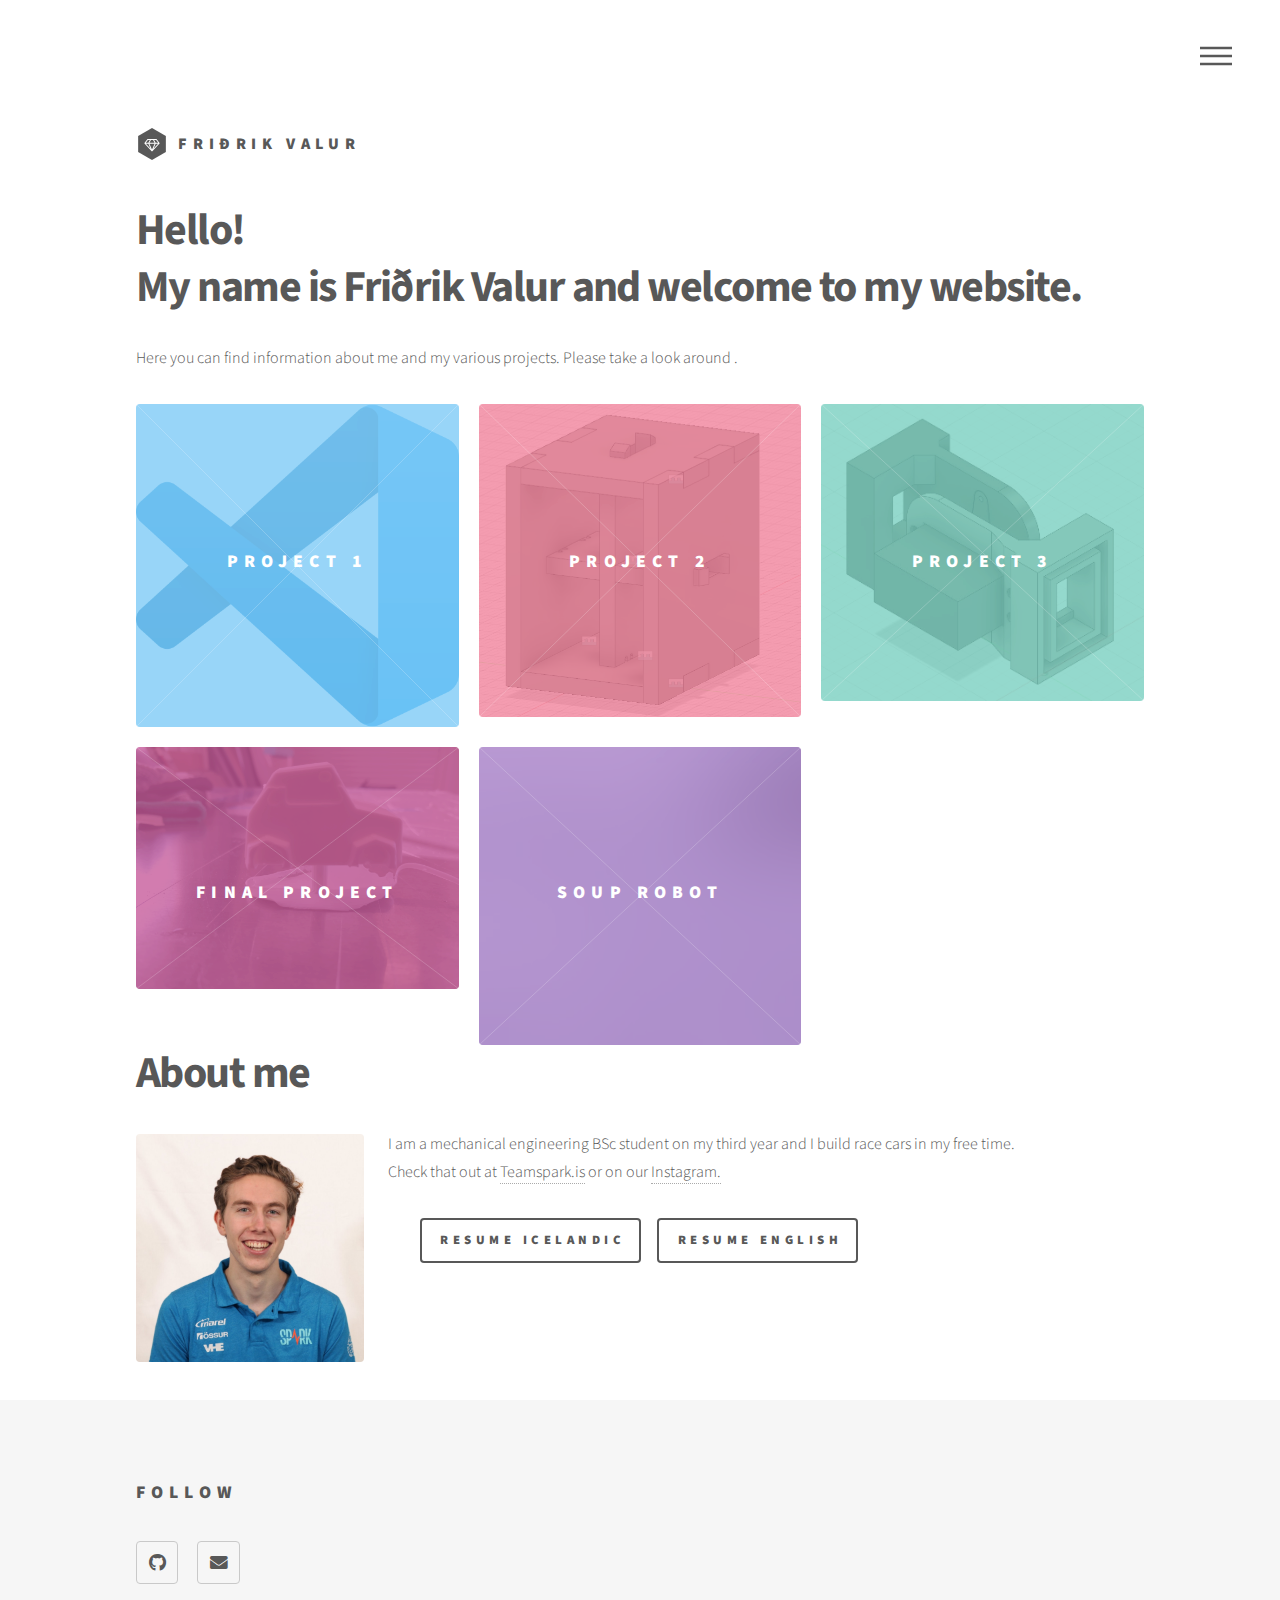
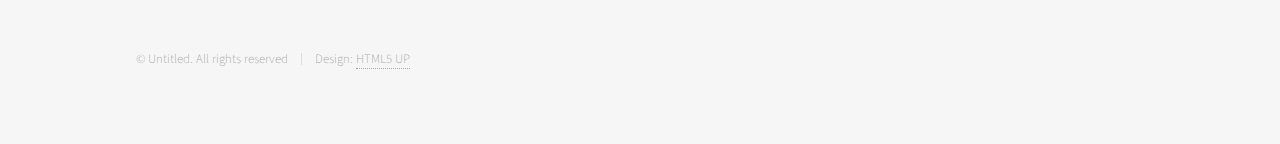
<file: index.html>
<!DOCTYPE HTML>
<!--
	Phantom by HTML5 UP
	html5up.net | @ajlkn
	Free for personal and commercial use under the CCA 3.0 license (html5up.net/license)
-->
<html>
	<head>
		<title>Friðrik Valur</title>
		<meta charset="utf-8" />
		<meta name="viewport" content="width=device-width, initial-scale=1, user-scalable=no" />
		<link rel="stylesheet" href="assets/css/main.css" />
		<noscript><link rel="stylesheet" href="assets/css/noscript.css" /></noscript>
		<link rel="icon" href="images/logo.svg">
	</head>
	<body class="is-preload">
		<!-- Wrapper -->
			<div id="wrapper">

				<!-- Header -->
					<header id="header">
						<div class="inner">

							<!-- Logo -->
							<a href="index.html" class="logo">
								<span class="symbol"><img src="images/logo.svg" alt="" /></span><span class="title">Friðrik Valur</span>
							</a>

							<!-- Nav -->
								<nav>
									<ul>
										<li><a href="#menu">Menu</a></li>
									</ul>
								</nav>

						</div>
					</header>

				<!-- Menu -->
					<nav id="menu">
						<h2>Menu</h2>
						<ul>
							<li><a href="index.html">Home</a></li>
							<li><a href="index.html#AboutMe">About me</a></li>
						</ul>
					</nav>

				<!-- Main -->
					<div id="main">
						<div class="inner">
							<header>
								<h1> Hello! <br> 
								My name is Friðrik Valur and welcome to my website.
								</h1>
								<p>
									Here you can find information about me and my various projects. Please take a look around .
								</p>
							</header>
							<section class="tiles">
								<article class="style2">
									<span class="image">
										<img src="images/Visual_Studio_Code_1.35_icon.svg.png" alt="" />
									</span>
									<a href="Verkefni1.html">
										<h2>Project 1</h2>
										<div class="content">
											<p>Making a website using HTML</p>
										</div>
									</a>
								</article>
								<article class="style1">
									<span class="image">
										<img src="images/Verk2/Test assembly.jpg" alt="" />
									</span>
									<a href="Verkefni2.html">
										<h2>Project 2</h2>
										<div class="content">
											<p>Computer aided cutting</p>
										</div>
									</a>
								</article>
								<article class="style3">
									<span class="image">
										<img src="images/Verk3/Elbow assembly.jpg" alt="" />
									</span>
									<a href="Verkefni3.html">
										<h2>Project 3</h2>
										<div class="content">
											<p>3D printing and scanning</p>
										</div>
									</a>
								</article>
								<article class="style4">
									<span class="image">
										<img src="images/Lokaverkefni/car.jpg" alt="" />
									</span>
									<a href="Verkefni4.html">
										<h2>Final project</h2>
										<div class="content">
											<p>CNC mold making and casting</p>
										</div>
									</a>
								</article>
								<article class="style5">
									<span class="image">
										<img src="images/stock/pic05.jpg" alt="" />
									</span>
									<a href="SoupRobot.html">
										<h2>Soup Robot</h2>
										<div class="content">
											<p></p>
										</div>
									</a>
								</article>
								<!--  
								<article class="style6">
									<span class="image">
										<img src="images/stock/pic06.jpg" alt="" />
									</span>
									<a href="Verkefni6.html">
										<h2>Project 6</h2>
										<div class="content">
											<p>Sed nisl arcu euismod sit amet nisi lorem etiam dolor veroeros et feugiat.</p>
										</div>
									</a>
								</article>
								-->
							</section>
							<header>
								<h1 id="AboutMe"> About me</h1>
								<p><span class="image left"><img src="images/profile.jpg" alt="" /></span>I am a mechanical engineering BSc student on my third year and I build race cars in my free time.<br>Check that out at <a href="teamspark.is">Teamspark.is</a> or on our <a href="https://www.instagram.com/teamsparkfs/?hl=en">Instagram.</a>	
								</p>

								<div class="row">
									<div class="col-6 col-12-medium">
										<ul class="actions">
											<li><a href="files/ferilskra fyrir skola.pdf" class="button">Resume Icelandic</a></li>
											<li><a href="files/ferilskra fyrir skola English.pdf" class="button">Resume English</a></li>
										</ul>
									</div>	
								</div>
							</header>
						</div>
					</div>

				<!-- Footer -->
					<footer id="footer">
						<div class="inner">
							<!-- <section>
								<h2>Get in touch</h2>
								<form method="post" action="#">
									<div class="fields">
										<div class="field half">
											<input type="text" name="name" id="name" placeholder="Name" />
										</div>
										<div class="field half">
											<input type="email" name="email" id="email" placeholder="Email" />
										</div>
										<div class="field">
											<textarea name="message" id="message" placeholder="Message"></textarea>
										</div>
									</div>
									<ul class="actions">
										<li><input type="submit" value="Send" class="primary" /></li>
									</ul>
								</form>
							</section> -->
							<section>
								<h2>Follow</h2>
								<ul class="icons">
<!-- 									<li><a href="#" class="icon brands style2 fa-twitter"><span class="label">Twitter</span></a></li>
									<li><a href="#" class="icon brands style2 fa-facebook-f"><span class="label">Facebook</span></a></li>
									<li><a href="#" class="icon brands style2 fa-instagram"><span class="label">Instagram</span></a></li>
									<li><a href="#" class="icon brands style2 fa-dribbble"><span class="label">Dribbble</span></a></li>
 -->									<li><a href="https://github.com/frikki2801/TolvustuddFramleidsla" class="icon brands style2 fa-github"><span class="label">GitHub</span></a></li>
<!-- 									<li><a href="#" class="icon brands style2 fa-500px"><span class="label">500px</span></a></li>
									<li><a href="#" class="icon solid style2 fa-phone"><span class="label">Phone</span></a></li>
 -->									<li><a href="mailto:fve1@hi.is" class="icon solid style2 fa-envelope"><span class="label">Email</span></a></li>
								</ul>
							</section>
							<ul class="copyright">
								<li>&copy; Untitled. All rights reserved</li><li>Design: <a href="http://html5up.net">HTML5 UP</a></li>
							</ul>
						</div>
					</footer>

			</div>

		<!-- Scripts -->
			<script src="assets/js/jquery.min.js"></script>
			<script src="assets/js/browser.min.js"></script>
			<script src="assets/js/breakpoints.min.js"></script>
			<script src="assets/js/util.js"></script>
			<script src="assets/js/main.js"></script>

	</body>
</html>
</file>
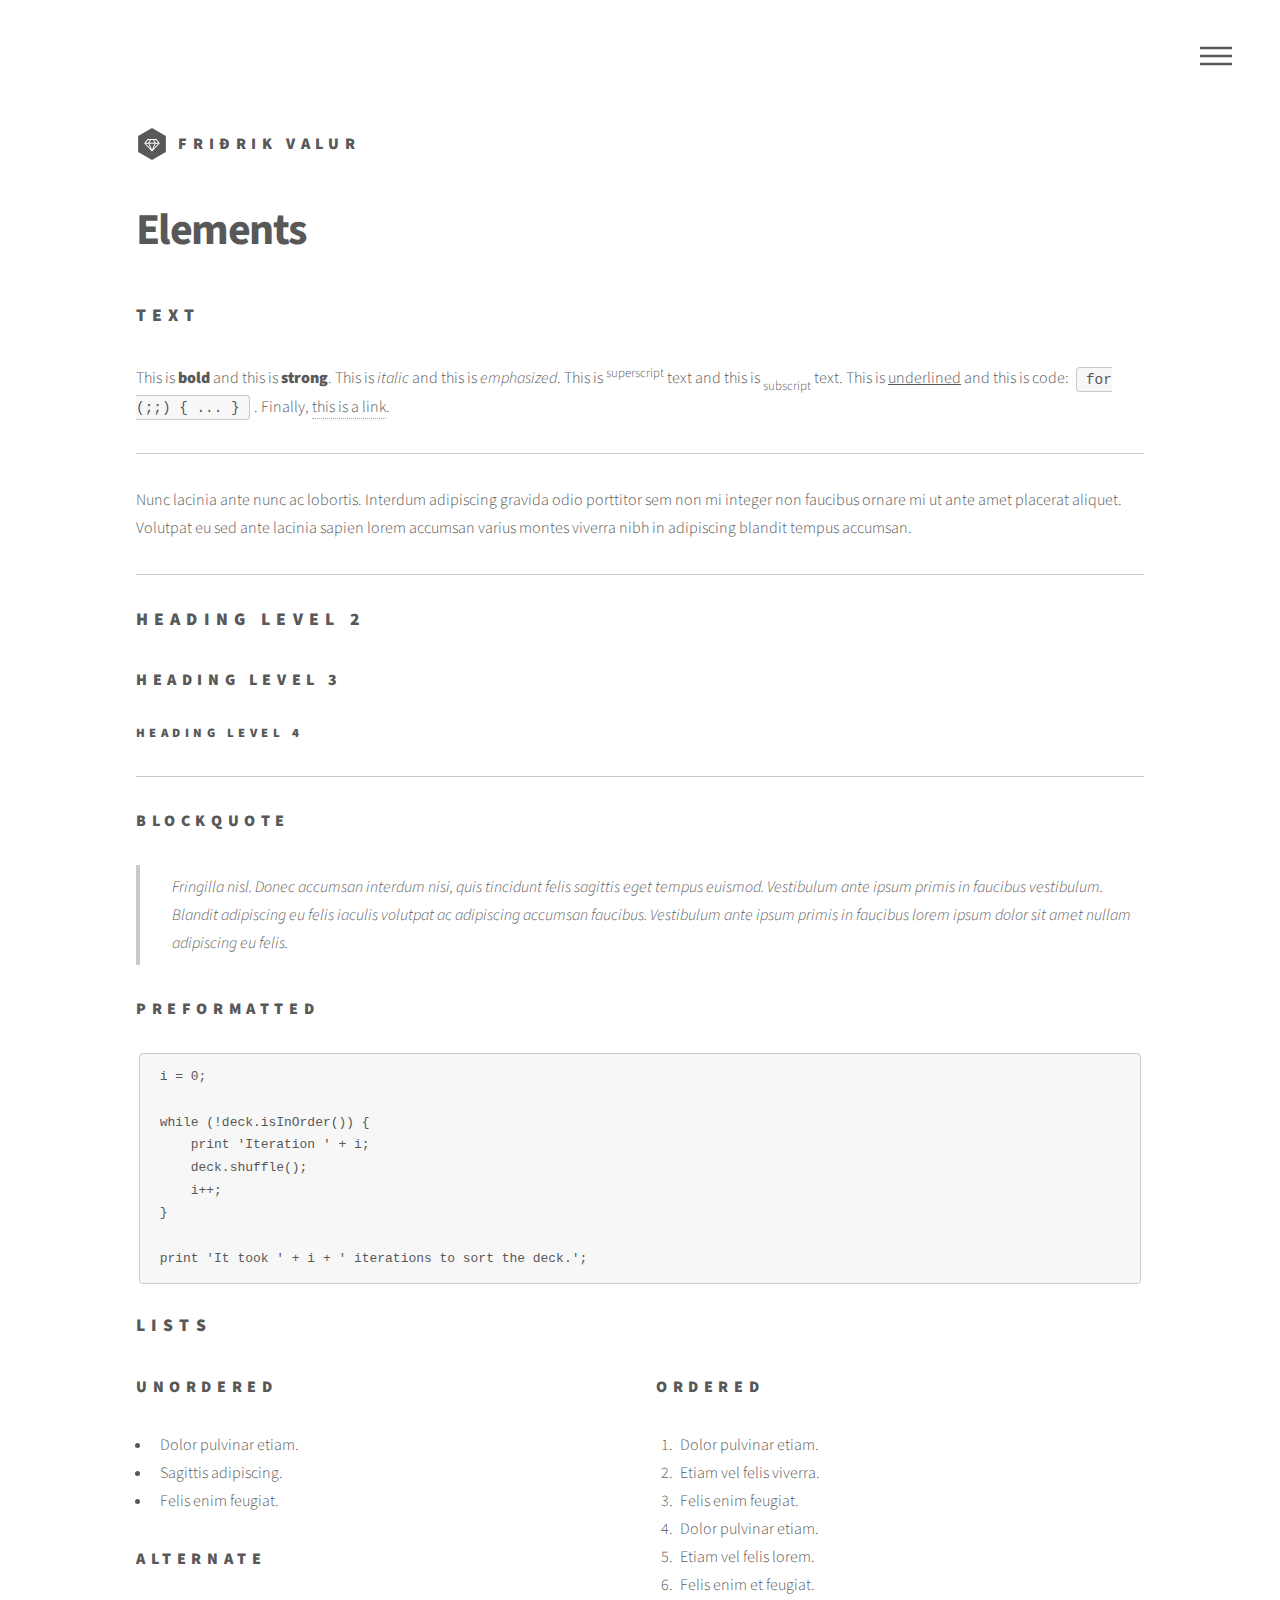
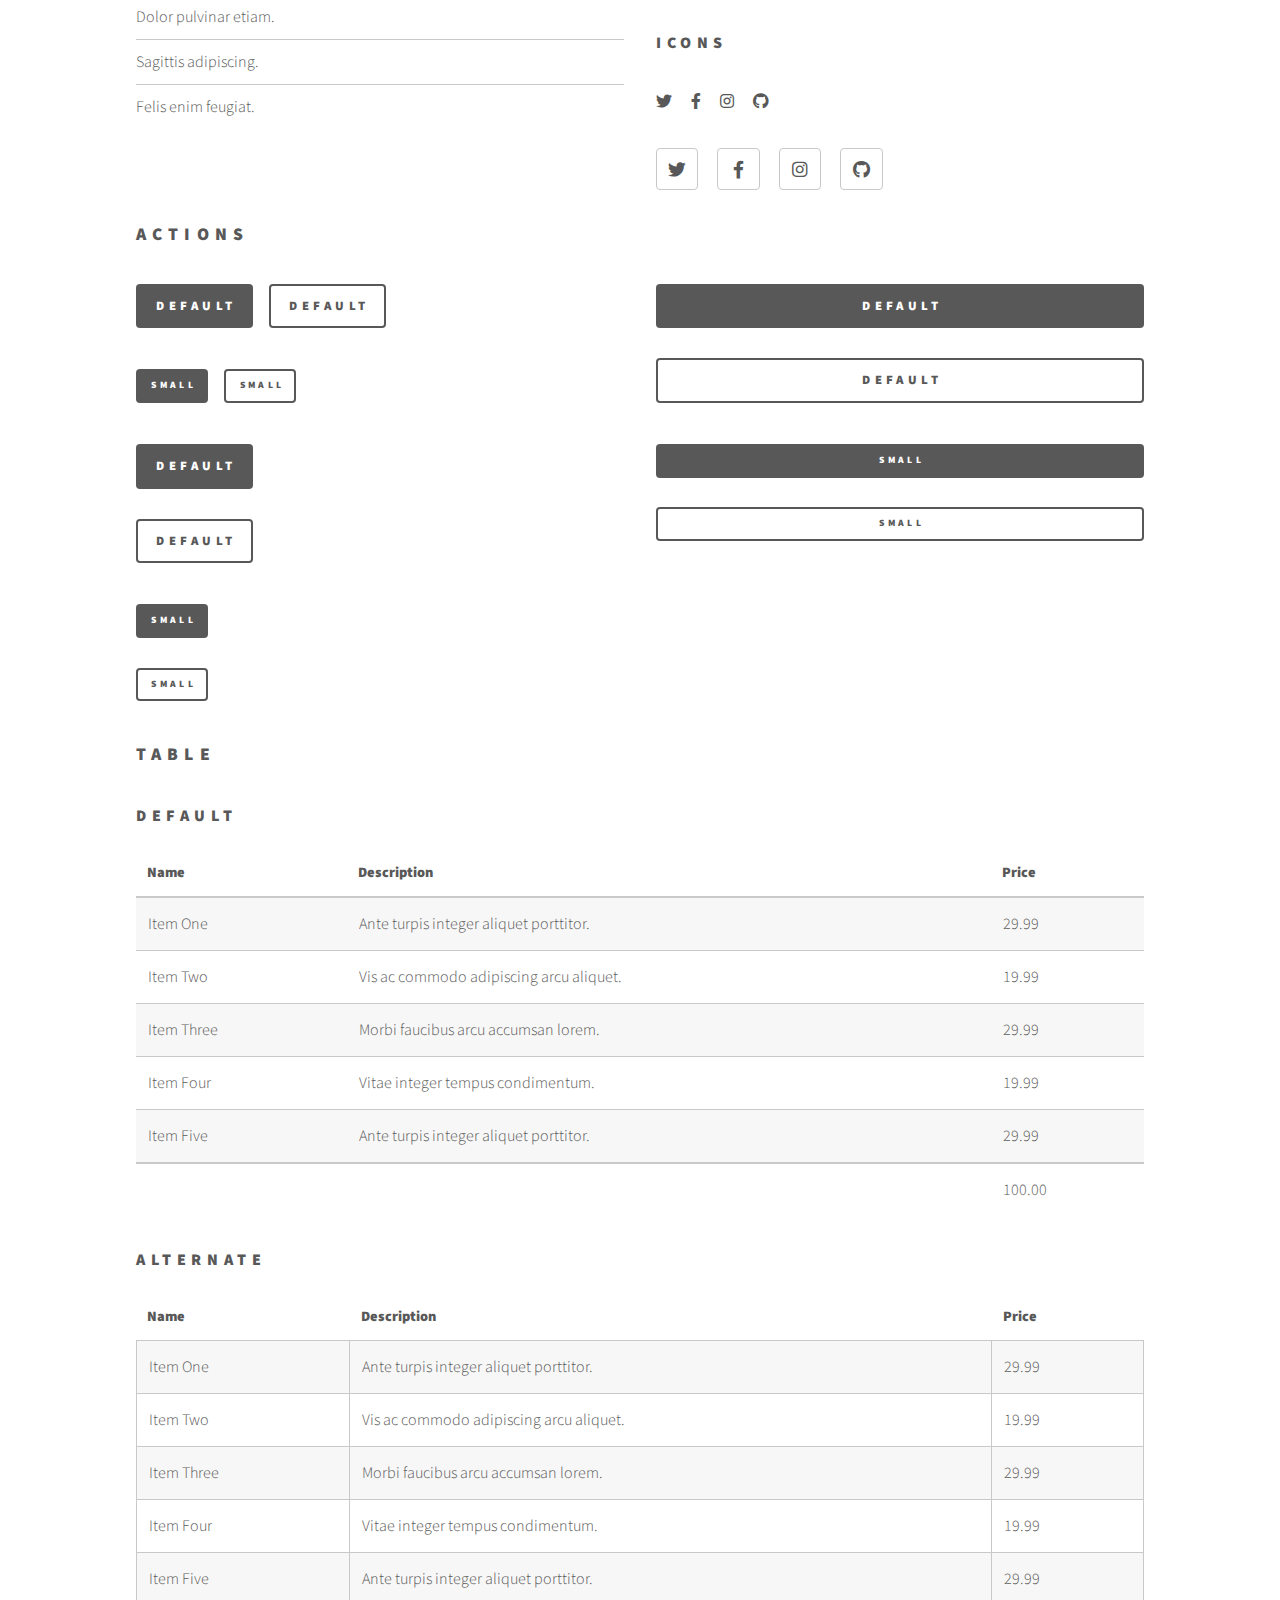
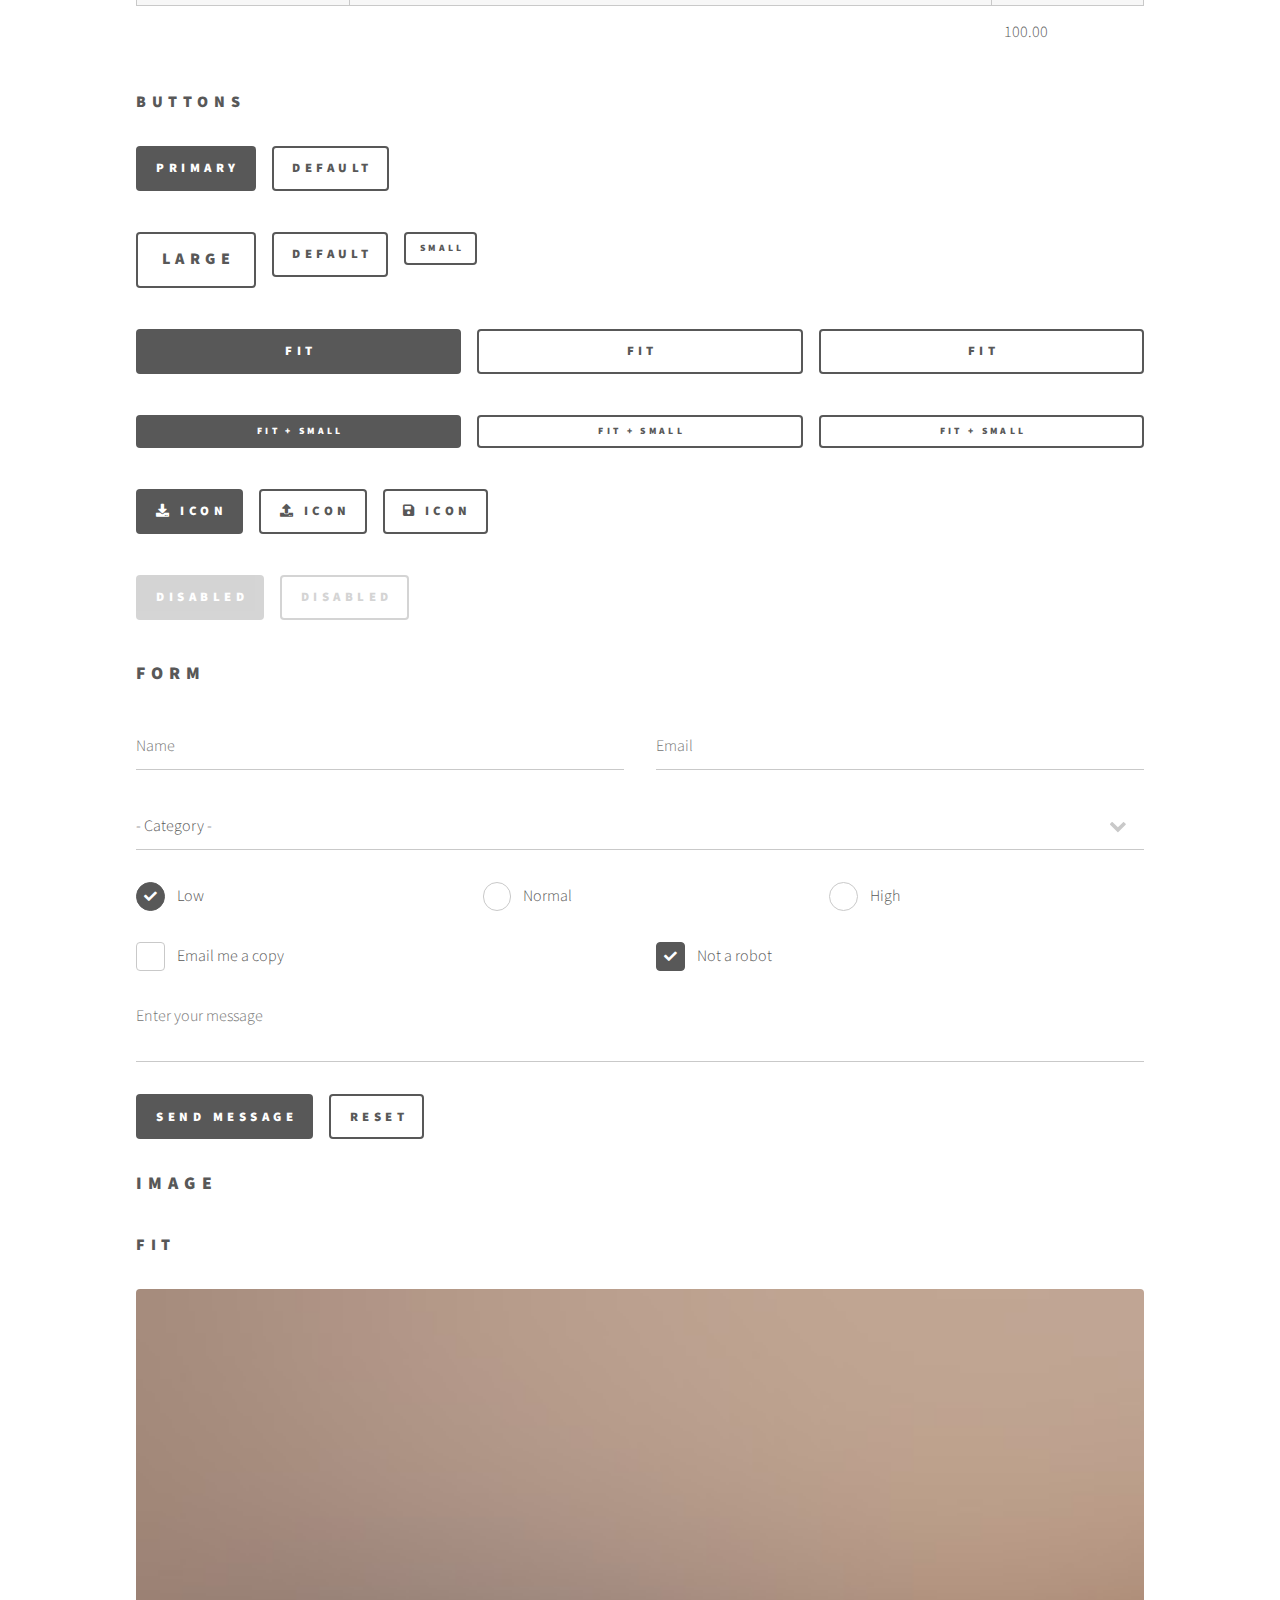
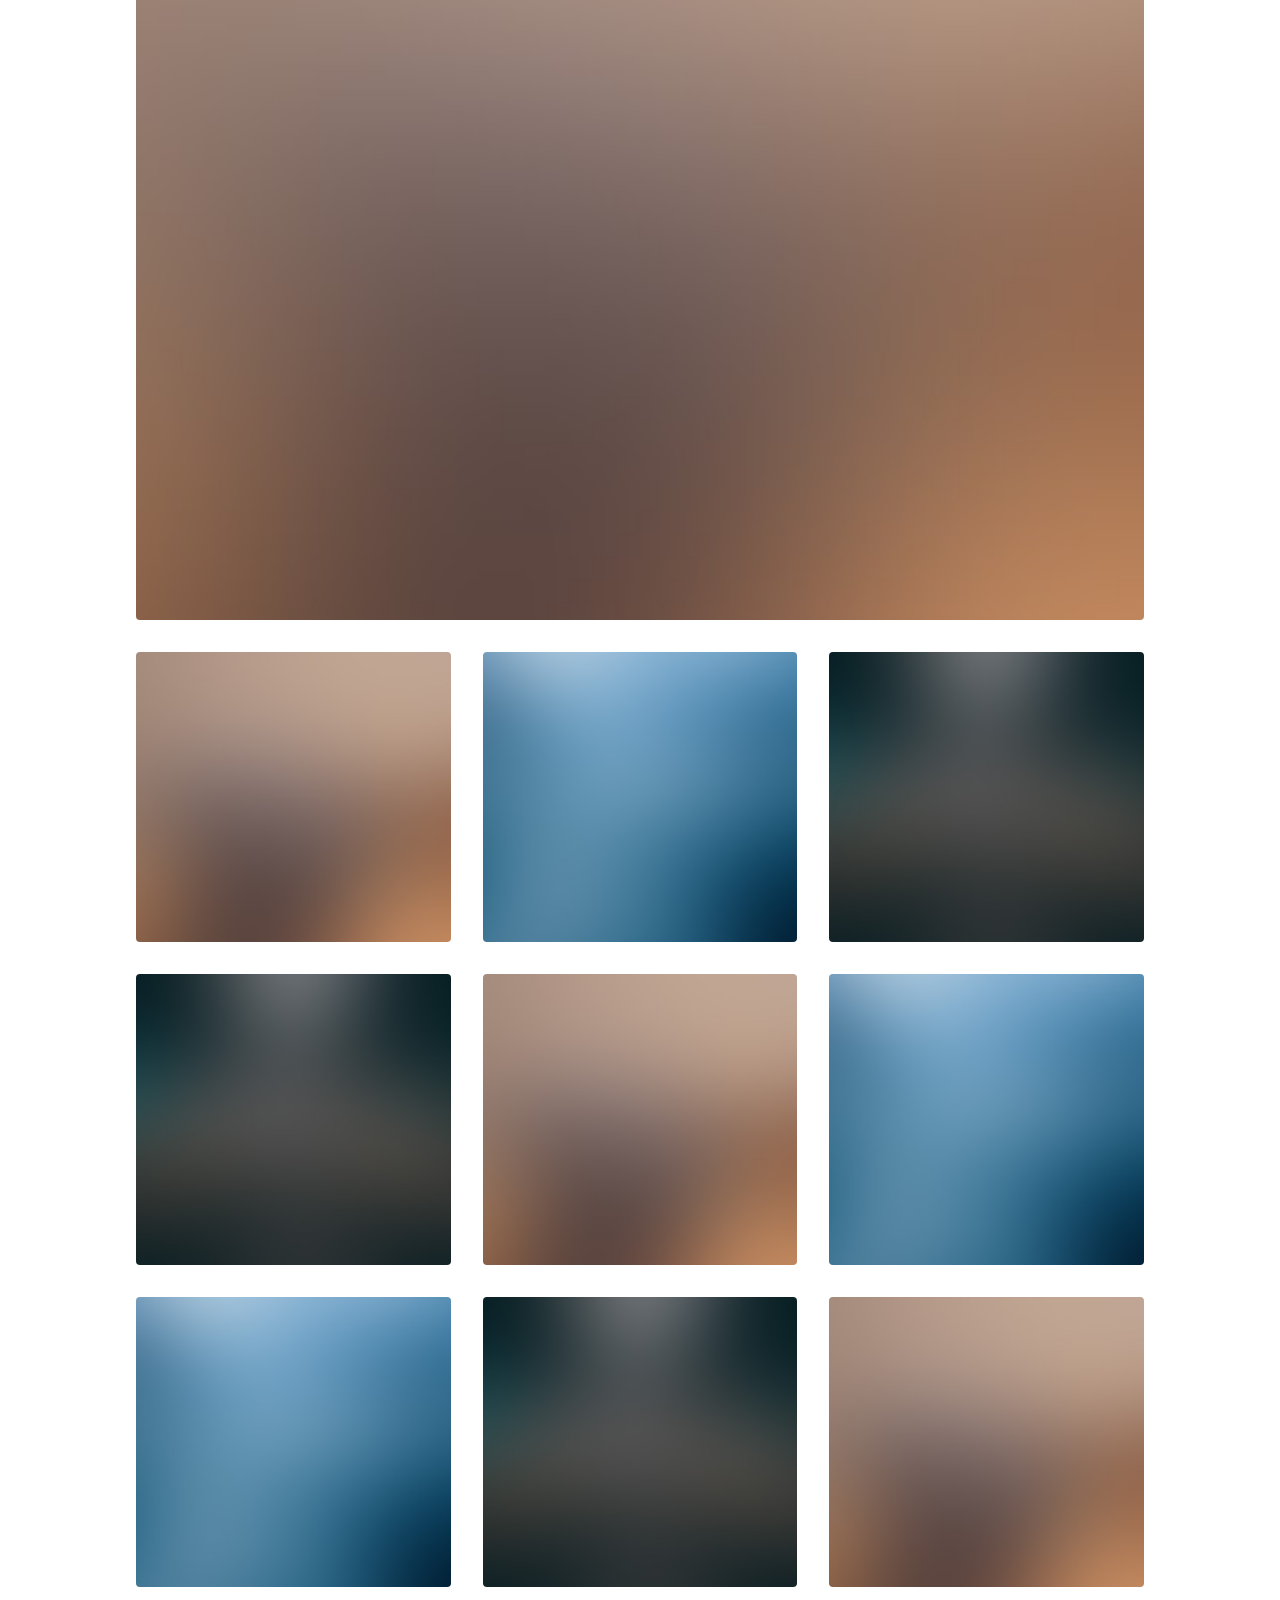
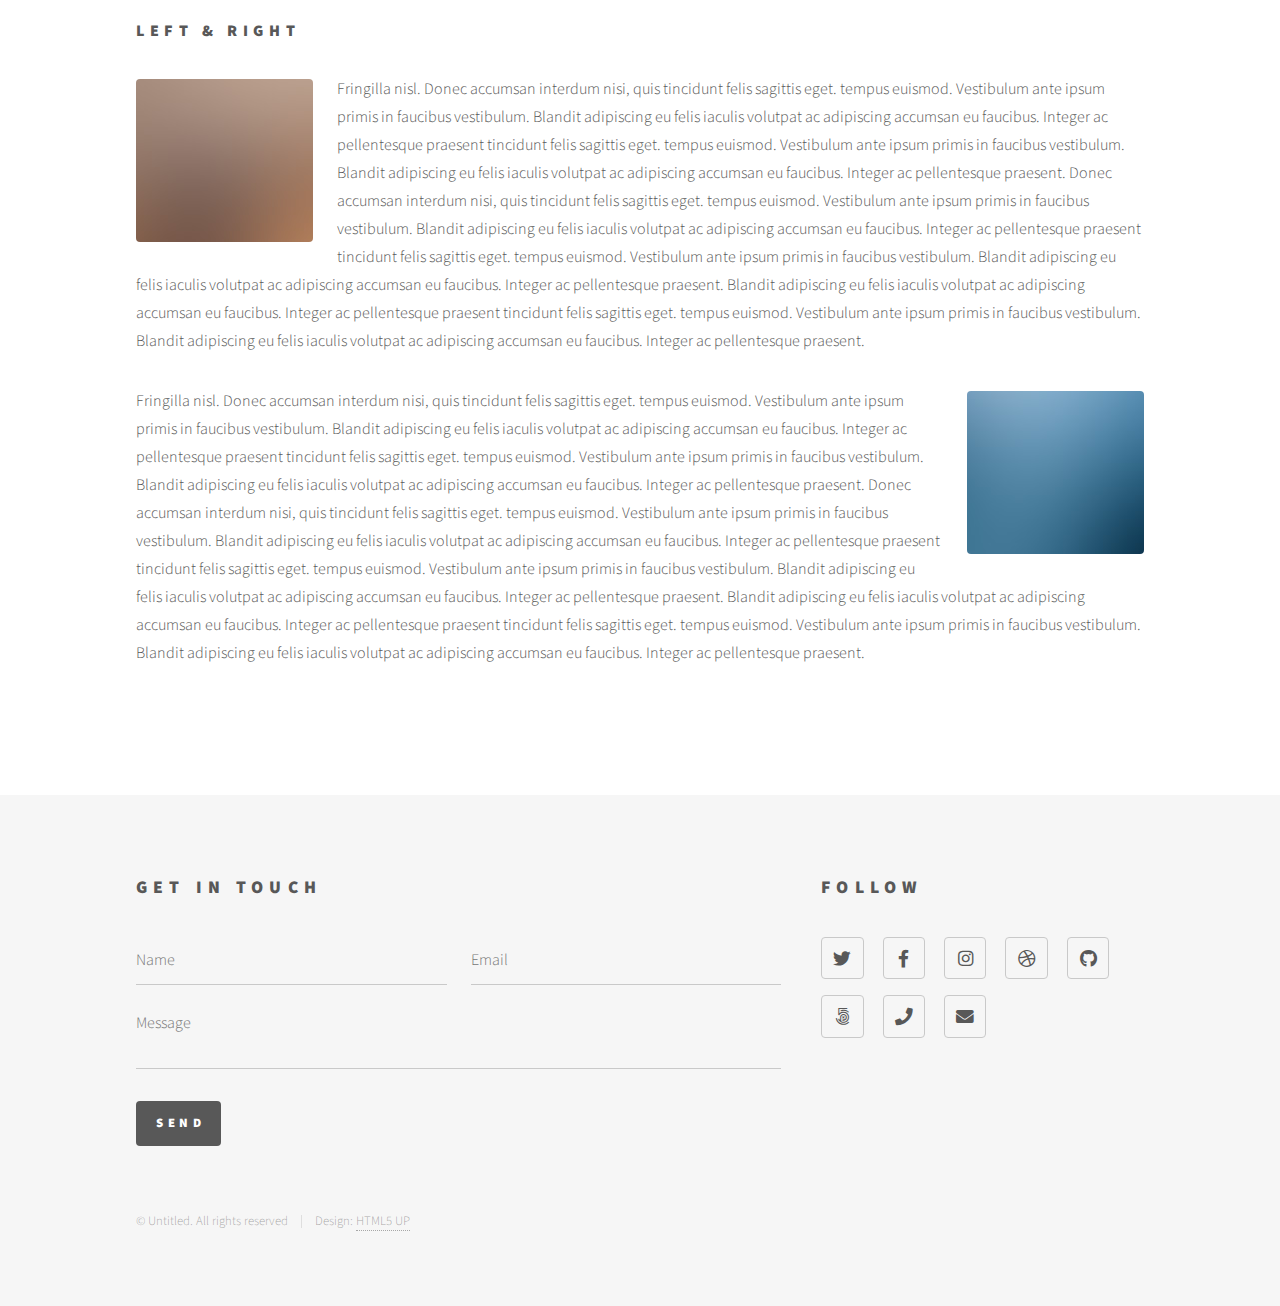
<file: elements.html>
<!DOCTYPE HTML>
<!--
	Phantom by HTML5 UP
	html5up.net | @ajlkn
	Free for personal and commercial use under the CCA 3.0 license (html5up.net/license)
-->
<html>
	<head>
		<title>Friðrik Valur</title>
		<meta charset="utf-8" />
		<meta name="viewport" content="width=device-width, initial-scale=1, user-scalable=no" />
		<link rel="stylesheet" href="assets/css/main.css" />
		<noscript><link rel="stylesheet" href="assets/css/noscript.css" /></noscript>
		<link rel="icon" href="images/logo.svg">
	</head>
	<body class="is-preload">
		<!-- Wrapper -->
			<div id="wrapper">

				<!-- Header -->
					<header id="header">
						<div class="inner">

							<!-- Logo -->
							<a href="index.html" class="logo">
								<span class="symbol"><img src="images/logo.svg" alt="" /></span><span class="title">Friðrik Valur</span>
							</a>

							<!-- Nav -->
								<nav>
									<ul>
										<li><a href="#menu">Menu</a></li>
									</ul>
								</nav>

						</div>
					</header>

				<!-- Menu -->
					<nav id="menu">
						<h2>Menu</h2>
						<ul>
							<li><a href="index.html">Home</a></li>
							<li><a href="generic.html">Ipsum veroeros</a></li>
							<li><a href="generic.html">Tempus etiam</a></li>
							<li><a href="generic.html">Consequat dolor</a></li>
							<li><a href="elements.html">Elements</a></li>
						</ul>
					</nav>

				<!-- Main -->
					<div id="main">
						<div class="inner">
							<h1>Elements</h1>

							<!-- Text -->
								<section>
									<h2>Text</h2>
									<p>This is <b>bold</b> and this is <strong>strong</strong>. This is <i>italic</i> and this is <em>emphasized</em>.
									This is <sup>superscript</sup> text and this is <sub>subscript</sub> text.
									This is <u>underlined</u> and this is code: <code>for (;;) { ... }</code>. Finally, <a href="#">this is a link</a>.</p>
									<hr />
									<p>Nunc lacinia ante nunc ac lobortis. Interdum adipiscing gravida odio porttitor sem non mi integer non faucibus ornare mi ut ante amet placerat aliquet. Volutpat eu sed ante lacinia sapien lorem accumsan varius montes viverra nibh in adipiscing blandit tempus accumsan.</p>
									<hr />
									<h2>Heading Level 2</h2>
									<h3>Heading Level 3</h3>
									<h4>Heading Level 4</h4>
									<hr />
									<h3>Blockquote</h3>
									<blockquote>Fringilla nisl. Donec accumsan interdum nisi, quis tincidunt felis sagittis eget tempus euismod. Vestibulum ante ipsum primis in faucibus vestibulum. Blandit adipiscing eu felis iaculis volutpat ac adipiscing accumsan faucibus. Vestibulum ante ipsum primis in faucibus lorem ipsum dolor sit amet nullam adipiscing eu felis.</blockquote>
									<h3>Preformatted</h3>
									<pre><code>i = 0;

while (!deck.isInOrder()) {
    print 'Iteration ' + i;
    deck.shuffle();
    i++;
}

print 'It took ' + i + ' iterations to sort the deck.';</code></pre>
								</section>

							<!-- Lists -->
								<section>
									<h2>Lists</h2>
									<div class="row">
										<div class="col-6 col-12-medium">
											<h3>Unordered</h3>
											<ul>
												<li>Dolor pulvinar etiam.</li>
												<li>Sagittis adipiscing.</li>
												<li>Felis enim feugiat.</li>
											</ul>
											<h3>Alternate</h3>
											<ul class="alt">
												<li>Dolor pulvinar etiam.</li>
												<li>Sagittis adipiscing.</li>
												<li>Felis enim feugiat.</li>
											</ul>
										</div>
										<div class="col-6 col-12-medium">
											<h3>Ordered</h3>
											<ol>
												<li>Dolor pulvinar etiam.</li>
												<li>Etiam vel felis viverra.</li>
												<li>Felis enim feugiat.</li>
												<li>Dolor pulvinar etiam.</li>
												<li>Etiam vel felis lorem.</li>
												<li>Felis enim et feugiat.</li>
											</ol>
											<h3>Icons</h3>
											<ul class="icons">
												<li><a href="#" class="icon brands style1 fa-twitter"><span class="label">Twitter</span></a></li>
												<li><a href="#" class="icon brands style1 fa-facebook-f"><span class="label">Facebook</span></a></li>
												<li><a href="#" class="icon brands style1 fa-instagram"><span class="label">Instagram</span></a></li>
												<li><a href="#" class="icon brands style1 fa-github"><span class="label">Github</span></a></li>
											</ul>
											<ul class="icons">
												<li><a href="#" class="icon brands style2 fa-twitter"><span class="label">Twitter</span></a></li>
												<li><a href="#" class="icon brands style2 fa-facebook-f"><span class="label">Facebook</span></a></li>
												<li><a href="#" class="icon brands style2 fa-instagram"><span class="label">Instagram</span></a></li>
												<li><a href="#" class="icon brands style2 fa-github"><span class="label">Github</span></a></li>
											</ul>
										</div>
									</div>
									<h2>Actions</h2>
									<div class="row">
										<div class="col-6 col-12-medium">
											<ul class="actions">
												<li><a href="#" class="button primary">Default</a></li>
												<li><a href="#" class="button">Default</a></li>
											</ul>
											<ul class="actions small">
												<li><a href="#" class="button primary small">Small</a></li>
												<li><a href="#" class="button small">Small</a></li>
											</ul>
											<ul class="actions stacked">
												<li><a href="#" class="button primary">Default</a></li>
												<li><a href="#" class="button">Default</a></li>
											</ul>
											<ul class="actions stacked">
												<li><a href="#" class="button primary small">Small</a></li>
												<li><a href="#" class="button small">Small</a></li>
											</ul>
										</div>
										<div class="col-6 col-12-medium">
											<ul class="actions stacked">
												<li><a href="#" class="button primary fit">Default</a></li>
												<li><a href="#" class="button fit">Default</a></li>
											</ul>
											<ul class="actions stacked">
												<li><a href="#" class="button primary small fit">Small</a></li>
												<li><a href="#" class="button small fit">Small</a></li>
											</ul>
										</div>
									</div>
								</section>

							<!-- Table -->
								<section>
									<h2>Table</h2>
									<h3>Default</h3>
									<div class="table-wrapper">
										<table>
											<thead>
												<tr>
													<th>Name</th>
													<th>Description</th>
													<th>Price</th>
												</tr>
											</thead>
											<tbody>
												<tr>
													<td>Item One</td>
													<td>Ante turpis integer aliquet porttitor.</td>
													<td>29.99</td>
												</tr>
												<tr>
													<td>Item Two</td>
													<td>Vis ac commodo adipiscing arcu aliquet.</td>
													<td>19.99</td>
												</tr>
												<tr>
													<td>Item Three</td>
													<td> Morbi faucibus arcu accumsan lorem.</td>
													<td>29.99</td>
												</tr>
												<tr>
													<td>Item Four</td>
													<td>Vitae integer tempus condimentum.</td>
													<td>19.99</td>
												</tr>
												<tr>
													<td>Item Five</td>
													<td>Ante turpis integer aliquet porttitor.</td>
													<td>29.99</td>
												</tr>
											</tbody>
											<tfoot>
												<tr>
													<td colspan="2"></td>
													<td>100.00</td>
												</tr>
											</tfoot>
										</table>
									</div>

									<h3>Alternate</h3>
									<div class="table-wrapper">
										<table class="alt">
											<thead>
												<tr>
													<th>Name</th>
													<th>Description</th>
													<th>Price</th>
												</tr>
											</thead>
											<tbody>
												<tr>
													<td>Item One</td>
													<td>Ante turpis integer aliquet porttitor.</td>
													<td>29.99</td>
												</tr>
												<tr>
													<td>Item Two</td>
													<td>Vis ac commodo adipiscing arcu aliquet.</td>
													<td>19.99</td>
												</tr>
												<tr>
													<td>Item Three</td>
													<td> Morbi faucibus arcu accumsan lorem.</td>
													<td>29.99</td>
												</tr>
												<tr>
													<td>Item Four</td>
													<td>Vitae integer tempus condimentum.</td>
													<td>19.99</td>
												</tr>
												<tr>
													<td>Item Five</td>
													<td>Ante turpis integer aliquet porttitor.</td>
													<td>29.99</td>
												</tr>
											</tbody>
											<tfoot>
												<tr>
													<td colspan="2"></td>
													<td>100.00</td>
												</tr>
											</tfoot>
										</table>
									</div>
								</section>

							<!-- Buttons -->
								<section>
									<h3>Buttons</h3>
									<ul class="actions">
										<li><a href="#" class="button primary">Primary</a></li>
										<li><a href="#" class="button">Default</a></li>
									</ul>
									<ul class="actions">
										<li><a href="#" class="button large">Large</a></li>
										<li><a href="#" class="button">Default</a></li>
										<li><a href="#" class="button small">Small</a></li>
									</ul>
									<ul class="actions fit">
										<li><a href="#" class="button primary fit">Fit</a></li>
										<li><a href="#" class="button fit">Fit</a></li>
										<li><a href="#" class="button fit">Fit</a></li>
									</ul>
									<ul class="actions fit small">
										<li><a href="#" class="button primary fit small">Fit + Small</a></li>
										<li><a href="#" class="button fit small">Fit + Small</a></li>
										<li><a href="#" class="button fit small">Fit + Small</a></li>
									</ul>
									<ul class="actions">
										<li><a href="#" class="button primary icon solid fa-download">Icon</a></li>
										<li><a href="#" class="button icon solid fa-upload">Icon</a></li>
										<li><a href="#" class="button icon solid fa-save">Icon</a></li>
									</ul>
									<ul class="actions">
										<li><span class="button primary disabled">Disabled</span></li>
										<li><span class="button disabled">Disabled</span></li>
									</ul>
								</section>

							<!-- Form -->
								<section>
									<h2>Form</h2>
									<form method="post" action="#">
										<div class="row gtr-uniform">
											<div class="col-6 col-12-xsmall">
												<input type="text" name="demo-name" id="demo-name" value="" placeholder="Name" />
											</div>
											<div class="col-6 col-12-xsmall">
												<input type="email" name="demo-email" id="demo-email" value="" placeholder="Email" />
											</div>
											<div class="col-12">
												<select name="demo-category" id="demo-category">
													<option value="">- Category -</option>
													<option value="1">Manufacturing</option>
													<option value="1">Shipping</option>
													<option value="1">Administration</option>
													<option value="1">Human Resources</option>
												</select>
											</div>
											<div class="col-4 col-12-small">
												<input type="radio" id="demo-priority-low" name="demo-priority" checked>
												<label for="demo-priority-low">Low</label>
											</div>
											<div class="col-4 col-12-small">
												<input type="radio" id="demo-priority-normal" name="demo-priority">
												<label for="demo-priority-normal">Normal</label>
											</div>
											<div class="col-4 col-12-small">
												<input type="radio" id="demo-priority-high" name="demo-priority">
												<label for="demo-priority-high">High</label>
											</div>
											<div class="col-6 col-12-small">
												<input type="checkbox" id="demo-copy" name="demo-copy">
												<label for="demo-copy">Email me a copy</label>
											</div>
											<div class="col-6 col-12-small">
												<input type="checkbox" id="demo-human" name="demo-human" checked>
												<label for="demo-human">Not a robot</label>
											</div>
											<div class="col-12">
												<textarea name="demo-message" id="demo-message" placeholder="Enter your message" rows="6"></textarea>
											</div>
											<div class="col-12">
												<ul class="actions">
													<li><input type="submit" value="Send Message" class="primary" /></li>
													<li><input type="reset" value="Reset" /></li>
												</ul>
											</div>
										</div>
									</form>
								</section>

							<!-- Image -->
								<section>
									<h2>Image</h2>
									<h3>Fit</h3>
									<div class="box alt">
										<div class="row gtr-uniform">
											<div class="col-12"><span class="image fit"><img src="images/stock/pic01.jpg" alt="" /></span></div>
											<div class="col-4"><span class="image fit"><img src="images/stock/pic01.jpg" alt="" /></span></div>
											<div class="col-4"><span class="image fit"><img src="images/stock/pic02.jpg" alt="" /></span></div>
											<div class="col-4"><span class="image fit"><img src="images/stock/pic03.jpg" alt="" /></span></div>
											<div class="col-4"><span class="image fit"><img src="images/stock/pic03.jpg" alt="" /></span></div>
											<div class="col-4"><span class="image fit"><img src="images/stock/pic01.jpg" alt="" /></span></div>
											<div class="col-4"><span class="image fit"><img src="images/stock/pic02.jpg" alt="" /></span></div>
											<div class="col-4"><span class="image fit"><img src="images/stock/pic02.jpg" alt="" /></span></div>
											<div class="col-4"><span class="image fit"><img src="images/stock/pic03.jpg" alt="" /></span></div>
											<div class="col-4"><span class="image fit"><img src="images/stock/pic01.jpg" alt="" /></span></div>
										</div>
									</div>
									<h3>Left &amp; Right</h3>
									<p><span class="image left"><img src="images/pic14.jpg" alt="" /></span>Fringilla nisl. Donec accumsan interdum nisi, quis tincidunt felis sagittis eget. tempus euismod. Vestibulum ante ipsum primis in faucibus vestibulum. Blandit adipiscing eu felis iaculis volutpat ac adipiscing accumsan eu faucibus. Integer ac pellentesque praesent tincidunt felis sagittis eget. tempus euismod. Vestibulum ante ipsum primis in faucibus vestibulum. Blandit adipiscing eu felis iaculis volutpat ac adipiscing accumsan eu faucibus. Integer ac pellentesque praesent. Donec accumsan interdum nisi, quis tincidunt felis sagittis eget. tempus euismod. Vestibulum ante ipsum primis in faucibus vestibulum. Blandit adipiscing eu felis iaculis volutpat ac adipiscing accumsan eu faucibus. Integer ac pellentesque praesent tincidunt felis sagittis eget. tempus euismod. Vestibulum ante ipsum primis in faucibus vestibulum. Blandit adipiscing eu felis iaculis volutpat ac adipiscing accumsan eu faucibus. Integer ac pellentesque praesent. Blandit adipiscing eu felis iaculis volutpat ac adipiscing accumsan eu faucibus. Integer ac pellentesque praesent tincidunt felis sagittis eget. tempus euismod. Vestibulum ante ipsum primis in faucibus vestibulum. Blandit adipiscing eu felis iaculis volutpat ac adipiscing accumsan eu faucibus. Integer ac pellentesque praesent.</p>
									<p><span class="image right"><img src="images/pic15.jpg" alt="" /></span>Fringilla nisl. Donec accumsan interdum nisi, quis tincidunt felis sagittis eget. tempus euismod. Vestibulum ante ipsum primis in faucibus vestibulum. Blandit adipiscing eu felis iaculis volutpat ac adipiscing accumsan eu faucibus. Integer ac pellentesque praesent tincidunt felis sagittis eget. tempus euismod. Vestibulum ante ipsum primis in faucibus vestibulum. Blandit adipiscing eu felis iaculis volutpat ac adipiscing accumsan eu faucibus. Integer ac pellentesque praesent. Donec accumsan interdum nisi, quis tincidunt felis sagittis eget. tempus euismod. Vestibulum ante ipsum primis in faucibus vestibulum. Blandit adipiscing eu felis iaculis volutpat ac adipiscing accumsan eu faucibus. Integer ac pellentesque praesent tincidunt felis sagittis eget. tempus euismod. Vestibulum ante ipsum primis in faucibus vestibulum. Blandit adipiscing eu felis iaculis volutpat ac adipiscing accumsan eu faucibus. Integer ac pellentesque praesent. Blandit adipiscing eu felis iaculis volutpat ac adipiscing accumsan eu faucibus. Integer ac pellentesque praesent tincidunt felis sagittis eget. tempus euismod. Vestibulum ante ipsum primis in faucibus vestibulum. Blandit adipiscing eu felis iaculis volutpat ac adipiscing accumsan eu faucibus. Integer ac pellentesque praesent.</p>
								</section>

						</div>
					</div>

				<!-- Footer -->
					<footer id="footer">
						<div class="inner">
							<section>
								<h2>Get in touch</h2>
								<form method="post" action="#">
									<div class="fields">
										<div class="field half">
											<input type="text" name="name" id="name" placeholder="Name" />
										</div>
										<div class="field half">
											<input type="email" name="email" id="email" placeholder="Email" />
										</div>
										<div class="field">
											<textarea name="message" id="message" placeholder="Message"></textarea>
										</div>
									</div>
									<ul class="actions">
										<li><input type="submit" value="Send" class="primary" /></li>
									</ul>
								</form>
							</section>
							<section>
								<h2>Follow</h2>
								<ul class="icons">
									<li><a href="#" class="icon brands style2 fa-twitter"><span class="label">Twitter</span></a></li>
									<li><a href="#" class="icon brands style2 fa-facebook-f"><span class="label">Facebook</span></a></li>
									<li><a href="#" class="icon brands style2 fa-instagram"><span class="label">Instagram</span></a></li>
									<li><a href="#" class="icon brands style2 fa-dribbble"><span class="label">Dribbble</span></a></li>
									<li><a href="#" class="icon brands style2 fa-github"><span class="label">GitHub</span></a></li>
									<li><a href="#" class="icon brands style2 fa-500px"><span class="label">500px</span></a></li>
									<li><a href="#" class="icon solid style2 fa-phone"><span class="label">Phone</span></a></li>
									<li><a href="#" class="icon solid style2 fa-envelope"><span class="label">Email</span></a></li>
								</ul>
							</section>
							<ul class="copyright">
								<li>&copy; Untitled. All rights reserved</li><li>Design: <a href="http://html5up.net">HTML5 UP</a></li>
							</ul>
						</div>
					</footer>

			</div>

		<!-- Scripts -->
			<script src="assets/js/jquery.min.js"></script>
			<script src="assets/js/browser.min.js"></script>
			<script src="assets/js/breakpoints.min.js"></script>
			<script src="assets/js/util.js"></script>
			<script src="assets/js/main.js"></script>

	</body>
</html>
</file>
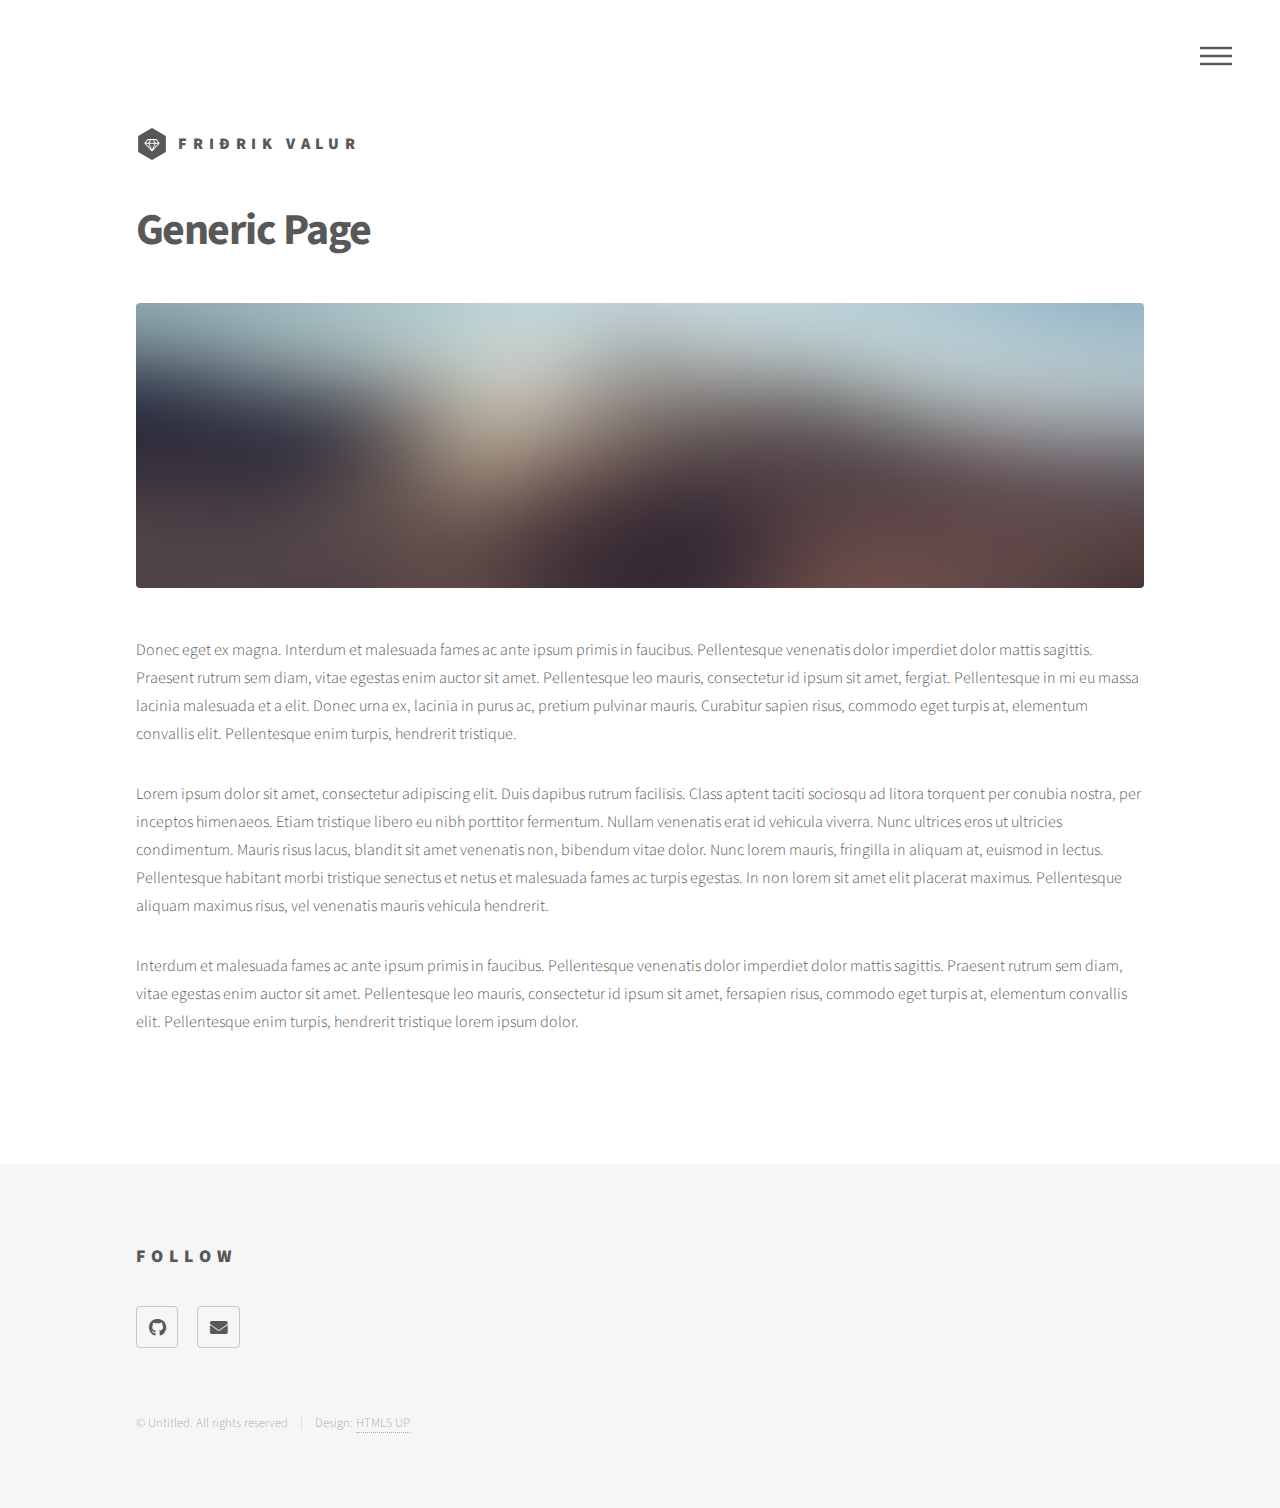
<file: generic.html>
<!DOCTYPE HTML>
<!--
	Phantom by HTML5 UP
	html5up.net | @ajlkn
	Free for personal and commercial use under the CCA 3.0 license (html5up.net/license)
-->
<html>
	<head>
		<title>Friðrik Valur</title>
		<meta charset="utf-8" />
		<meta name="viewport" content="width=device-width, initial-scale=1, user-scalable=no" />
		<link rel="stylesheet" href="assets/css/main.css" />
		<noscript><link rel="stylesheet" href="assets/css/noscript.css" /></noscript>
		<link rel="icon" href="images/logo.svg">
	</head>
	<body class="is-preload">
		<!-- Wrapper -->
			<div id="wrapper">

				<!-- Header -->
					<header id="header">
						<div class="inner">

							<!-- Logo -->
							<a href="index.html" class="logo">
								<span class="symbol"><img src="images/logo.svg" alt="" /></span><span class="title">Friðrik Valur</span>
							</a>

							<!-- Nav -->
								<nav>
									<ul>
										<li><a href="#menu">Menu</a></li>
									</ul>
								</nav>

						</div>
					</header>

				<!-- Menu -->
					<nav id="menu">
						<h2>Menu</h2>
						<ul>
							<li><a href="index.html">Home</a></li>
							<li><a href="index.html#AboutMe">About me</a></li>
						</ul>
					</nav>

				<!-- Main -->
					<div id="main">
						<div class="inner">
							<h1>Generic Page</h1>
							<span class="image main"><img src="images/pic13.jpg" alt="" /></span>
							<p>Donec eget ex magna. Interdum et malesuada fames ac ante ipsum primis in faucibus. Pellentesque venenatis dolor imperdiet dolor mattis sagittis. Praesent rutrum sem diam, vitae egestas enim auctor sit amet. Pellentesque leo mauris, consectetur id ipsum sit amet, fergiat. Pellentesque in mi eu massa lacinia malesuada et a elit. Donec urna ex, lacinia in purus ac, pretium pulvinar mauris. Curabitur sapien risus, commodo eget turpis at, elementum convallis elit. Pellentesque enim turpis, hendrerit tristique.</p>
							<p>Lorem ipsum dolor sit amet, consectetur adipiscing elit. Duis dapibus rutrum facilisis. Class aptent taciti sociosqu ad litora torquent per conubia nostra, per inceptos himenaeos. Etiam tristique libero eu nibh porttitor fermentum. Nullam venenatis erat id vehicula viverra. Nunc ultrices eros ut ultricies condimentum. Mauris risus lacus, blandit sit amet venenatis non, bibendum vitae dolor. Nunc lorem mauris, fringilla in aliquam at, euismod in lectus. Pellentesque habitant morbi tristique senectus et netus et malesuada fames ac turpis egestas. In non lorem sit amet elit placerat maximus. Pellentesque aliquam maximus risus, vel venenatis mauris vehicula hendrerit.</p>
							<p>Interdum et malesuada fames ac ante ipsum primis in faucibus. Pellentesque venenatis dolor imperdiet dolor mattis sagittis. Praesent rutrum sem diam, vitae egestas enim auctor sit amet. Pellentesque leo mauris, consectetur id ipsum sit amet, fersapien risus, commodo eget turpis at, elementum convallis elit. Pellentesque enim turpis, hendrerit tristique lorem ipsum dolor.</p>
						</div>
					</div>

				<!-- Footer -->
					<footer id="footer">
						<div class="inner">
							<!-- <section>
								<h2>Get in touch</h2>
								<form method="post" action="#">
									<div class="fields">
										<div class="field half">
											<input type="text" name="name" id="name" placeholder="Name" />
										</div>
										<div class="field half">
											<input type="email" name="email" id="email" placeholder="Email" />
										</div>
										<div class="field">
											<textarea name="message" id="message" placeholder="Message"></textarea>
										</div>
									</div>
									<ul class="actions">
										<li><input type="submit" value="Send" class="primary" /></li>
									</ul>
								</form>
							</section> -->
							<section>
								<h2>Follow</h2>
								<ul class="icons">
<!-- 									<li><a href="#" class="icon brands style2 fa-twitter"><span class="label">Twitter</span></a></li>
									<li><a href="#" class="icon brands style2 fa-facebook-f"><span class="label">Facebook</span></a></li>
									<li><a href="#" class="icon brands style2 fa-instagram"><span class="label">Instagram</span></a></li>
									<li><a href="#" class="icon brands style2 fa-dribbble"><span class="label">Dribbble</span></a></li>
 -->									<li><a href="https://github.com/frikki2801/TolvustuddFramleidsla" class="icon brands style2 fa-github"><span class="label">GitHub</span></a></li>
<!-- 									<li><a href="#" class="icon brands style2 fa-500px"><span class="label">500px</span></a></li>
									<li><a href="#" class="icon solid style2 fa-phone"><span class="label">Phone</span></a></li>
 -->									<li><a href="mailto:fve1@hi.is" class="icon solid style2 fa-envelope"><span class="label">Email</span></a></li>
								</ul>
							</section>
							<ul class="copyright">
								<li>&copy; Untitled. All rights reserved</li><li>Design: <a href="http://html5up.net">HTML5 UP</a></li>
							</ul>
						</div>
					</footer>

			</div>

		<!-- Scripts -->
			<script src="assets/js/jquery.min.js"></script>
			<script src="assets/js/browser.min.js"></script>
			<script src="assets/js/breakpoints.min.js"></script>
			<script src="assets/js/util.js"></script>
			<script src="assets/js/main.js"></script>

	</body>
</html>
</file>
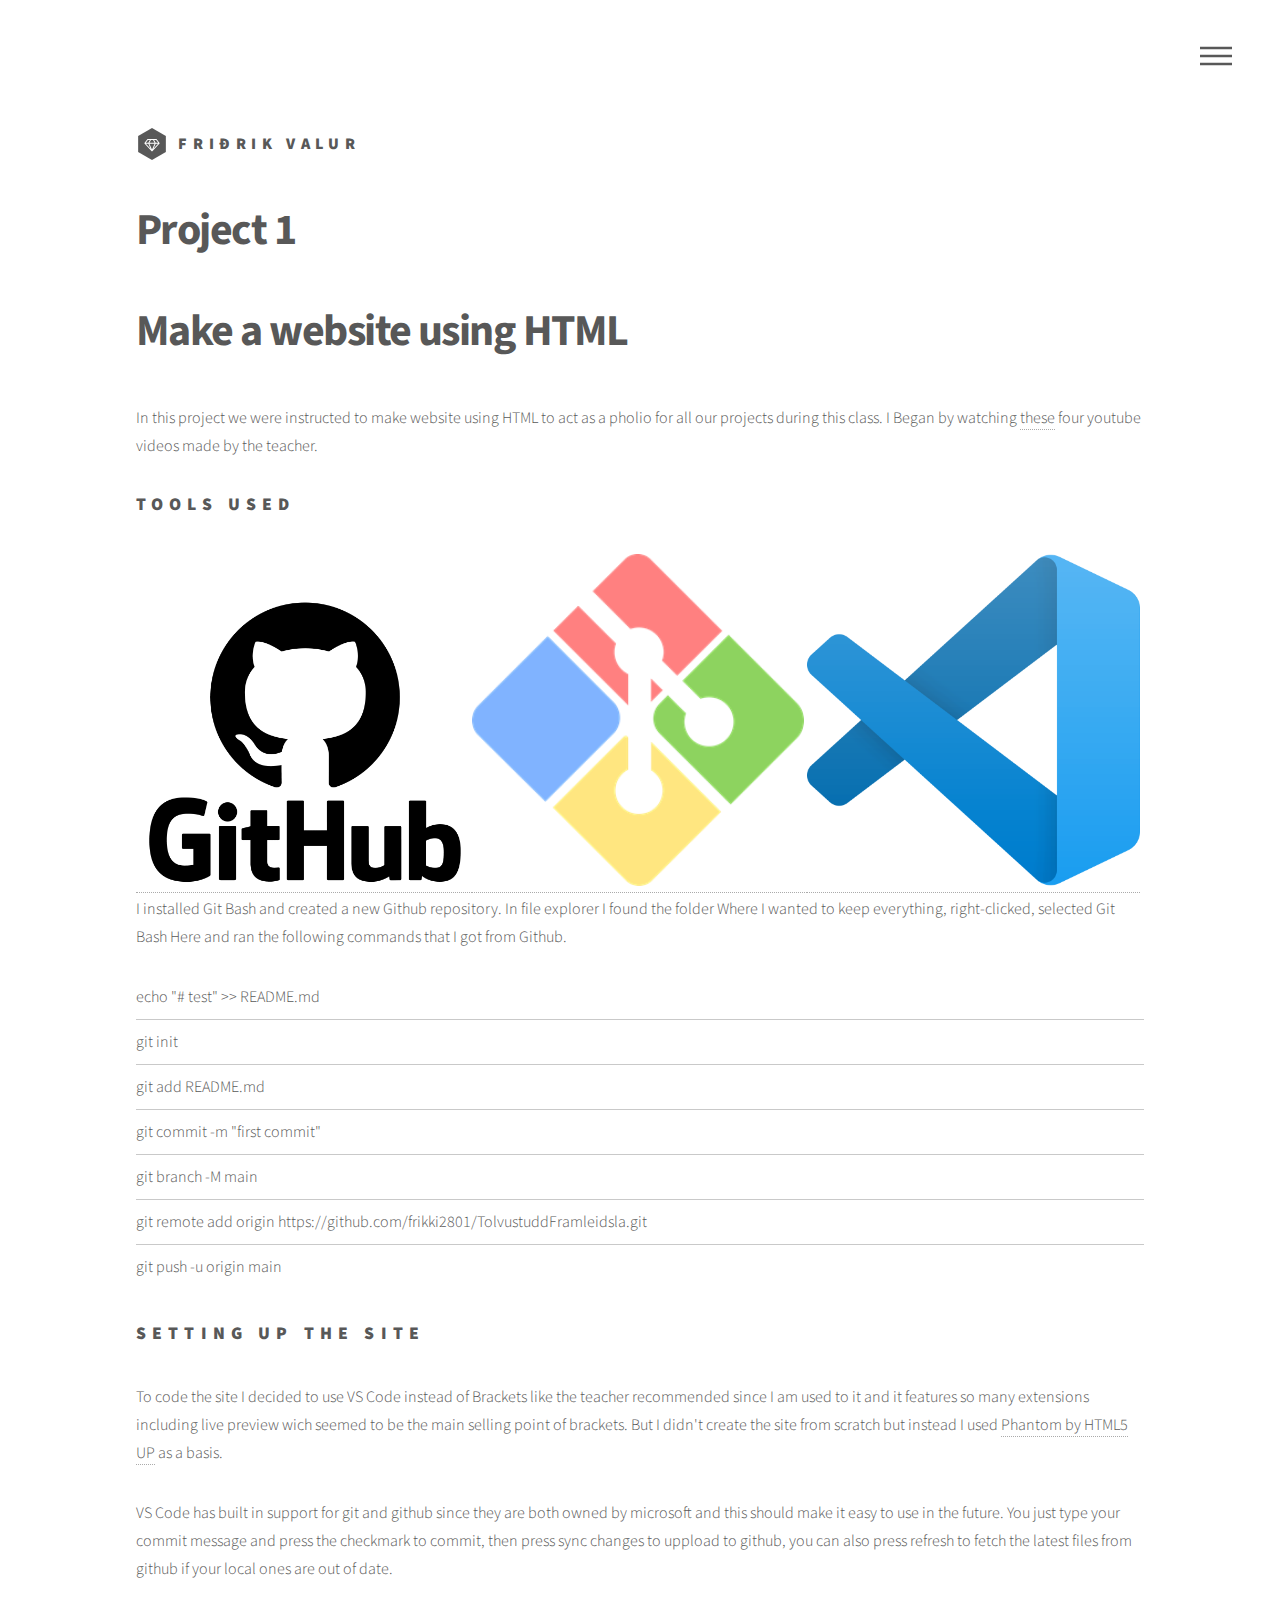
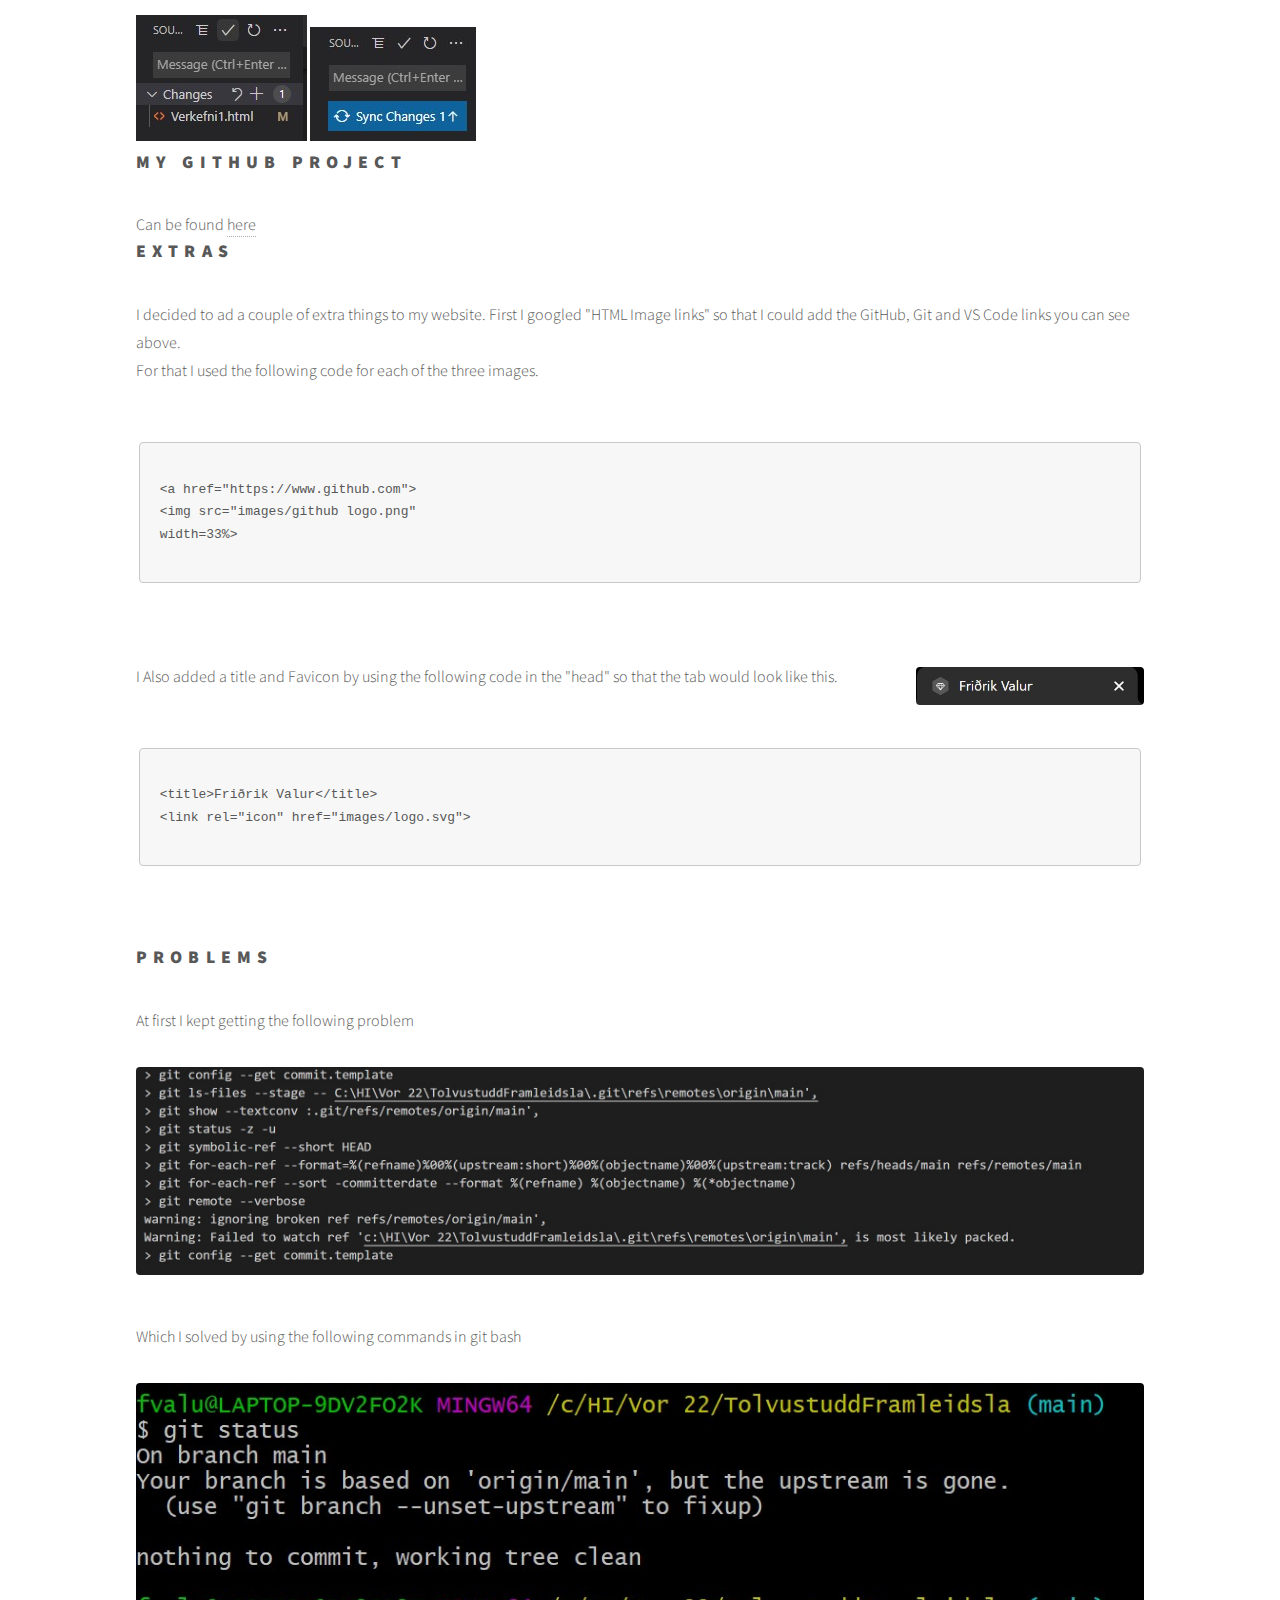
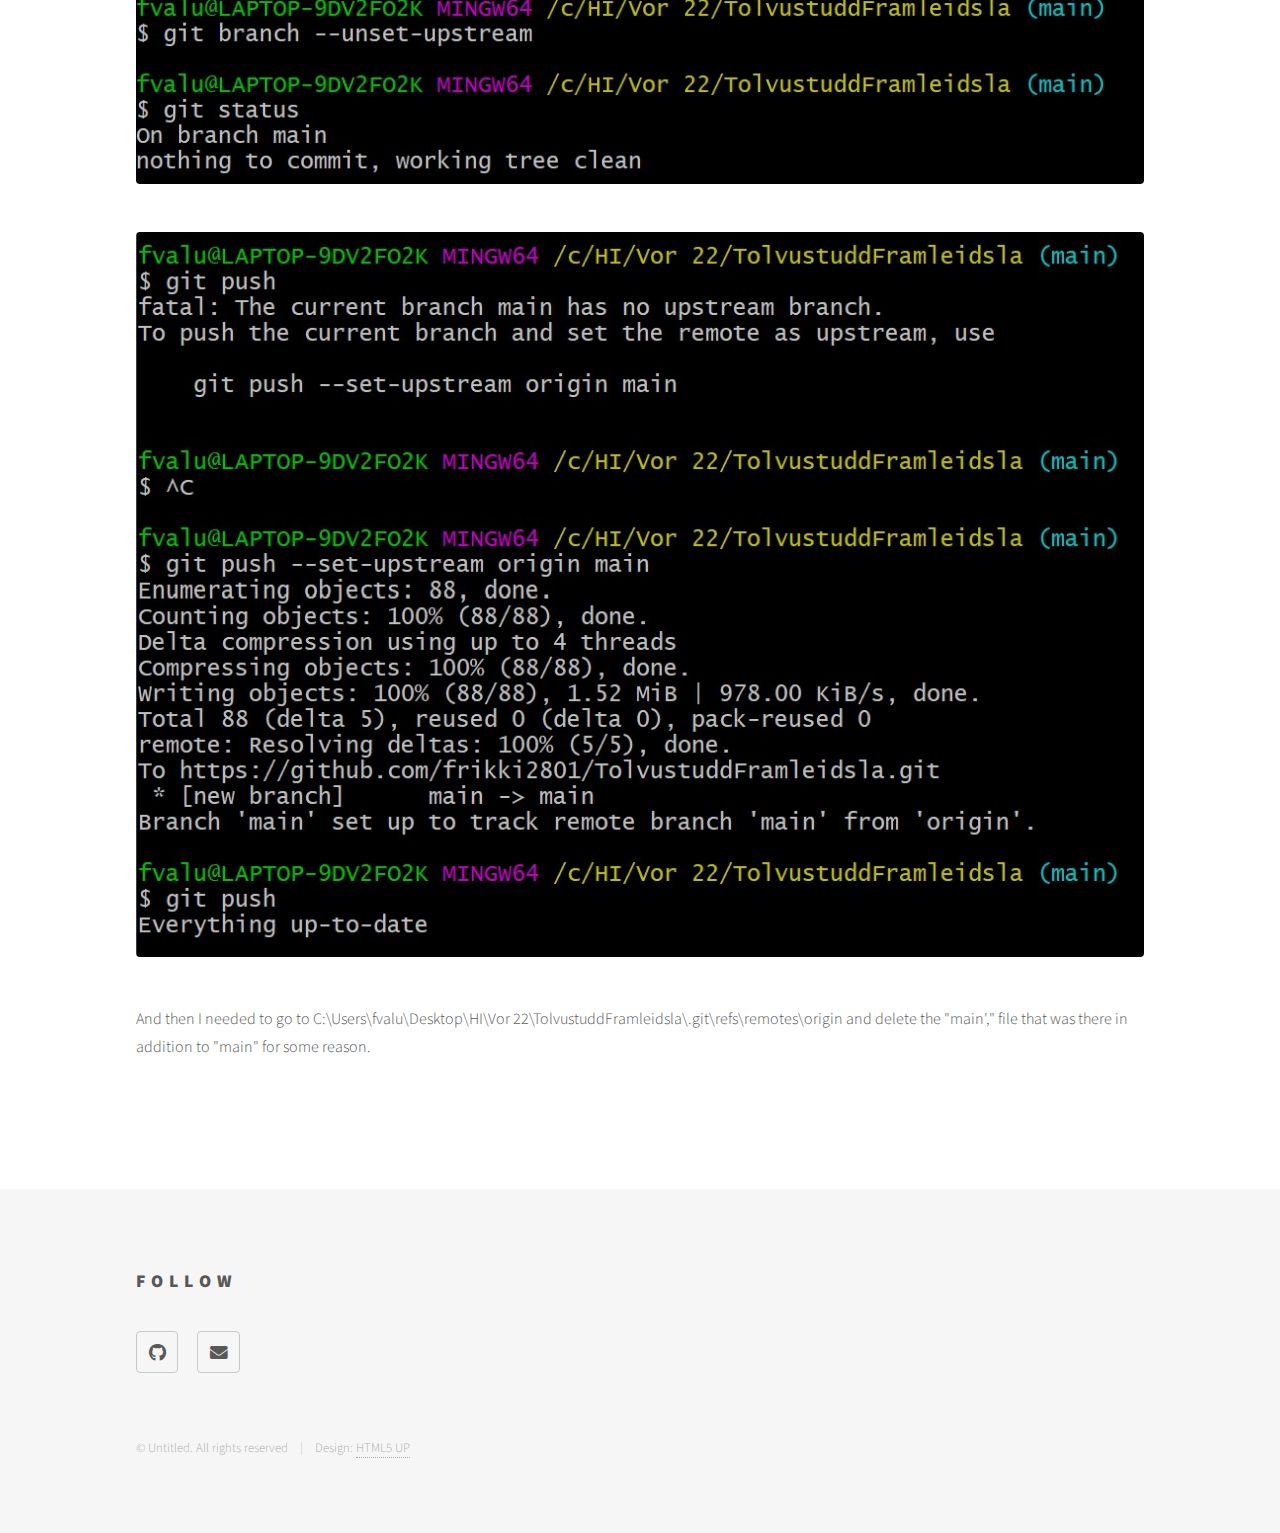
<file: Verkefni1.html>
<!DOCTYPE HTML>
<!--
	Phantom by HTML5 UP
	html5up.net | @ajlkn
	Free for personal and commercial use under the CCA 3.0 license (html5up.net/license)
-->
<html>
	<head>
		<title>Friðrik Valur</title>
		<meta charset="utf-8" />
		<meta name="viewport" content="width=device-width, initial-scale=1, user-scalable=no" />
		<link rel="stylesheet" href="assets/css/main.css" />
		<noscript><link rel="stylesheet" href="assets/css/noscript.css" /></noscript>
		<link rel="icon" href="images/logo.svg">
	</head>
	<body class="is-preload">
		<!-- Wrapper -->
			<div id="wrapper">

				<!-- Header -->
					<header id="header">
						<div class="inner">

							<!-- Logo -->
								<a href="index.html" class="logo">
									<span class="symbol"><img src="images/logo.svg" alt="" /></span><span class="title">Friðrik Valur</span>
								</a>

							<!-- Nav -->
								<nav>
									<ul>
										<li><a href="#menu">Menu</a></li>
									</ul>
								</nav>

						</div>
					</header>

				<!-- Menu -->
					<nav id="menu">
						<h2>Menu</h2>
						<ul>
							<li><a href="index.html">Home</a></li>
							<li><a href="index.html#AboutMe">About me</a></li>
						</ul>
					</nav>

				<!-- Main -->
					<div id="main">
						<div class="inner">
							<h1>Project 1</h1>
							<h1>Make a website using HTML</h1>
							<p>In this project we were instructed to make website using HTML to act as a pholio for all our projects during this class.
								I Began by watching <a href="https://www.youtube.com/playlist?list=PLU4NWxEpJJumoJghcC5V3rjv0_VHE7IQr">these</a> four youtube videos made by the teacher. 
							</p>

							<h2>Tools used</h2>

							<a href="https://www.github.com">
								<img src="images/github logo.png" 
								width=33%>
							</a>
							<a href="https://git-scm.com/">
								<img src="images/Git bash logo.png" style = display:inline-block;
								width=33%>
							</a>
							<a href="https://code.visualstudio.com/">
								<img src="images/Visual_Studio_Code_1.35_icon.svg.png" 
								width=33%>
							</a>
							<p>I installed Git Bash and created a new Github repository. In file explorer I found the folder Where I wanted to keep everything, right-clicked, selected Git Bash Here and ran the following commands that I got from Github.</p>
							

							<ul class="alt">
								<li>echo "# test" >> README.md</li>
								<li>git init</li>
								<li>git add README.md</li>
								<li>git commit -m "first commit"</li>
								<li>git branch -M main</li>
								<li>git remote add origin https://github.com/frikki2801/TolvustuddFramleidsla.git</li>
								<li>git push -u origin main</li>
							</ul>
							<h2>Setting up the site</h2>
							<p>To code the site I decided to use VS Code instead of Brackets like the teacher recommended since I am used to it and it features so many extensions including live preview wich seemed to be the main selling point of brackets. But I didn't create the site from scratch but instead I used <a href="https://html5up.net/phantom">Phantom by HTML5 UP</a> as a basis.</p>
							<p>VS Code has built in support for git and github since they are both owned by microsoft and this should make it easy to use in the future. You just type your commit message and press the checkmark to commit, then press sync changes to uppload to github, you can also press refresh to fetch the latest files from github if your local ones are out of date.</p>
							<img src="images/ss6-vsc1.jpg" alt="" />
							<img src="images/ss6-vsc2.jpg" alt="" />
							
							<h2>My GitHub project</h2>
							Can be found <a href=https://github.com/frikki2801/TolvustuddFramleidsla a> here</a>
							<h2>Extras</h2>
							<p>I decided to ad a couple of extra things to my website. First I googled "HTML Image links" so that I could add the GitHub, Git and VS Code links you can see above.<br>
							For that I used the following code for each of the three images.
							</p>
							<pre>
								<code>
&lt;a href="https://www.github.com"&gt;
&lt;img src="images/github logo.png" 
width=33%&gt;
								</code>
							</pre>
							<p><span class="image right"><img src="images/tab.jpg" alt="" /></span>I Also added a title and  Favicon by using the following code in the "head" so that the tab would look like this.
							</p>
							<pre>
								<code>
&lt;title&gt;Friðrik Valur&lt;/title&gt;
&lt;link rel="icon" href="images/logo.svg"&gt;
								</code>
							</pre>
							

							<h2>Problems</h2>
							<p>At first I kept getting the following problem</p>
							<p><span class="image main"><img src="images/ss1.jpg" alt="" /></span>
							<p>Which I solved by using the following commands in git bash</p>
							<p><span class="image main"><img src="images/ss2.jpg" alt="" /></span>
							<p><span class="image main"><img src="images/ss3.jpg" alt="" /></span>
							<p>And then I needed to go to C:\Users\fvalu\Desktop\HI\Vor 22\TolvustuddFramleidsla\.git\refs\remotes\origin and delete the "main'," file that was there in addition to "main" for some reason. </p>
						</div>
					</div>

				<!-- Footer -->
					<footer id="footer">
						<div class="inner">
							<!-- <section>
								<h2>Get in touch</h2>
								<form method="post" action="#">
									<div class="fields">
										<div class="field half">
											<input type="text" name="name" id="name" placeholder="Name" />
										</div>
										<div class="field half">
											<input type="email" name="email" id="email" placeholder="Email" />
										</div>
										<div class="field">
											<textarea name="message" id="message" placeholder="Message"></textarea>
										</div>
									</div>
									<ul class="actions">
										<li><input type="submit" value="Send" class="primary" /></li>
									</ul>
								</form>
							</section> -->
							<section>
								<h2>Follow</h2>
								<ul class="icons">
<!-- 									<li><a href="#" class="icon brands style2 fa-twitter"><span class="label">Twitter</span></a></li>
									<li><a href="#" class="icon brands style2 fa-facebook-f"><span class="label">Facebook</span></a></li>
									<li><a href="#" class="icon brands style2 fa-instagram"><span class="label">Instagram</span></a></li>
									<li><a href="#" class="icon brands style2 fa-dribbble"><span class="label">Dribbble</span></a></li>
 -->									<li><a href="https://github.com/frikki2801/TolvustuddFramleidsla" class="icon brands style2 fa-github"><span class="label">GitHub</span></a></li>
<!-- 									<li><a href="#" class="icon brands style2 fa-500px"><span class="label">500px</span></a></li>
									<li><a href="#" class="icon solid style2 fa-phone"><span class="label">Phone</span></a></li>
 -->									<li><a href="mailto:fve1@hi.is" class="icon solid style2 fa-envelope"><span class="label">Email</span></a></li>
								</ul>
							</section>
							<ul class="copyright">
								<li>&copy; Untitled. All rights reserved</li><li>Design: <a href="http://html5up.net">HTML5 UP</a></li>
							</ul>
						</div>
					</footer>

			</div>

		<!-- Scripts -->
			<script src="assets/js/jquery.min.js"></script>
			<script src="assets/js/browser.min.js"></script>
			<script src="assets/js/breakpoints.min.js"></script>
			<script src="assets/js/util.js"></script>
			<script src="assets/js/main.js"></script>

	</body>
</html>
</file>
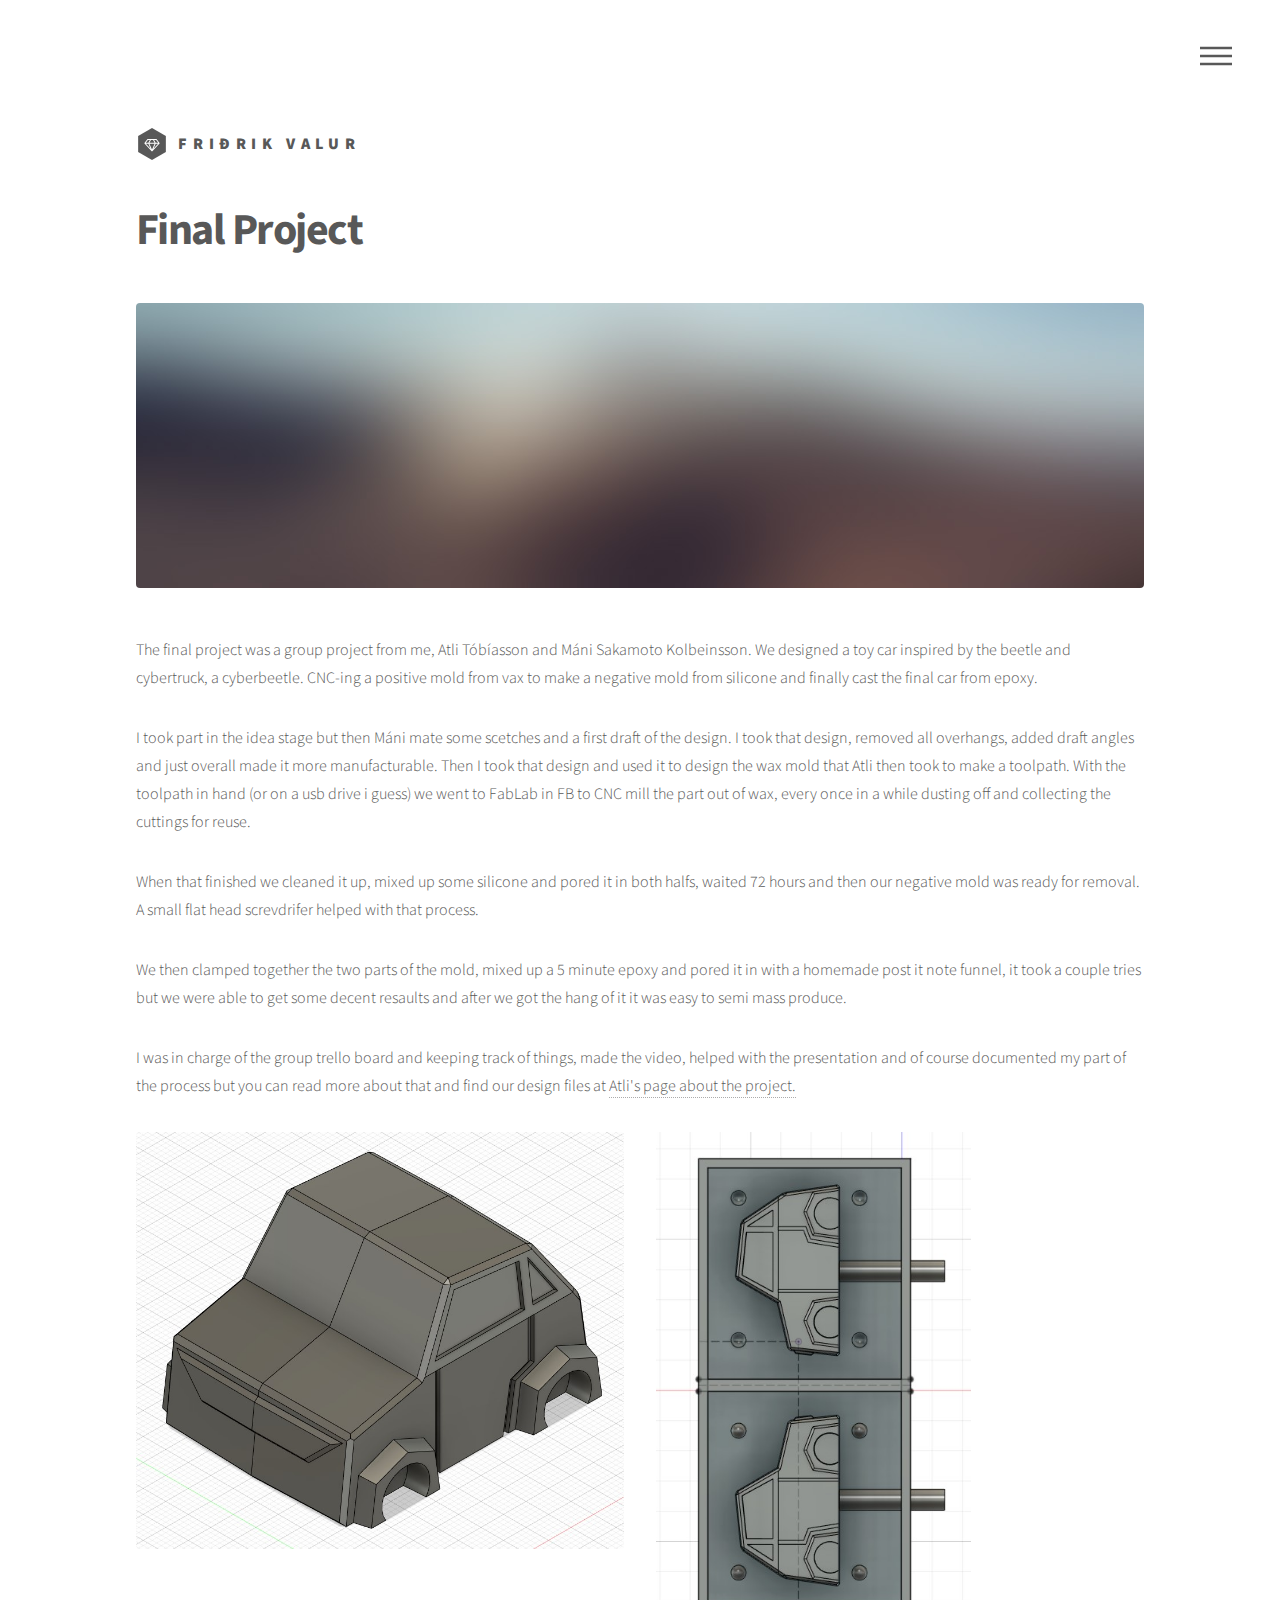
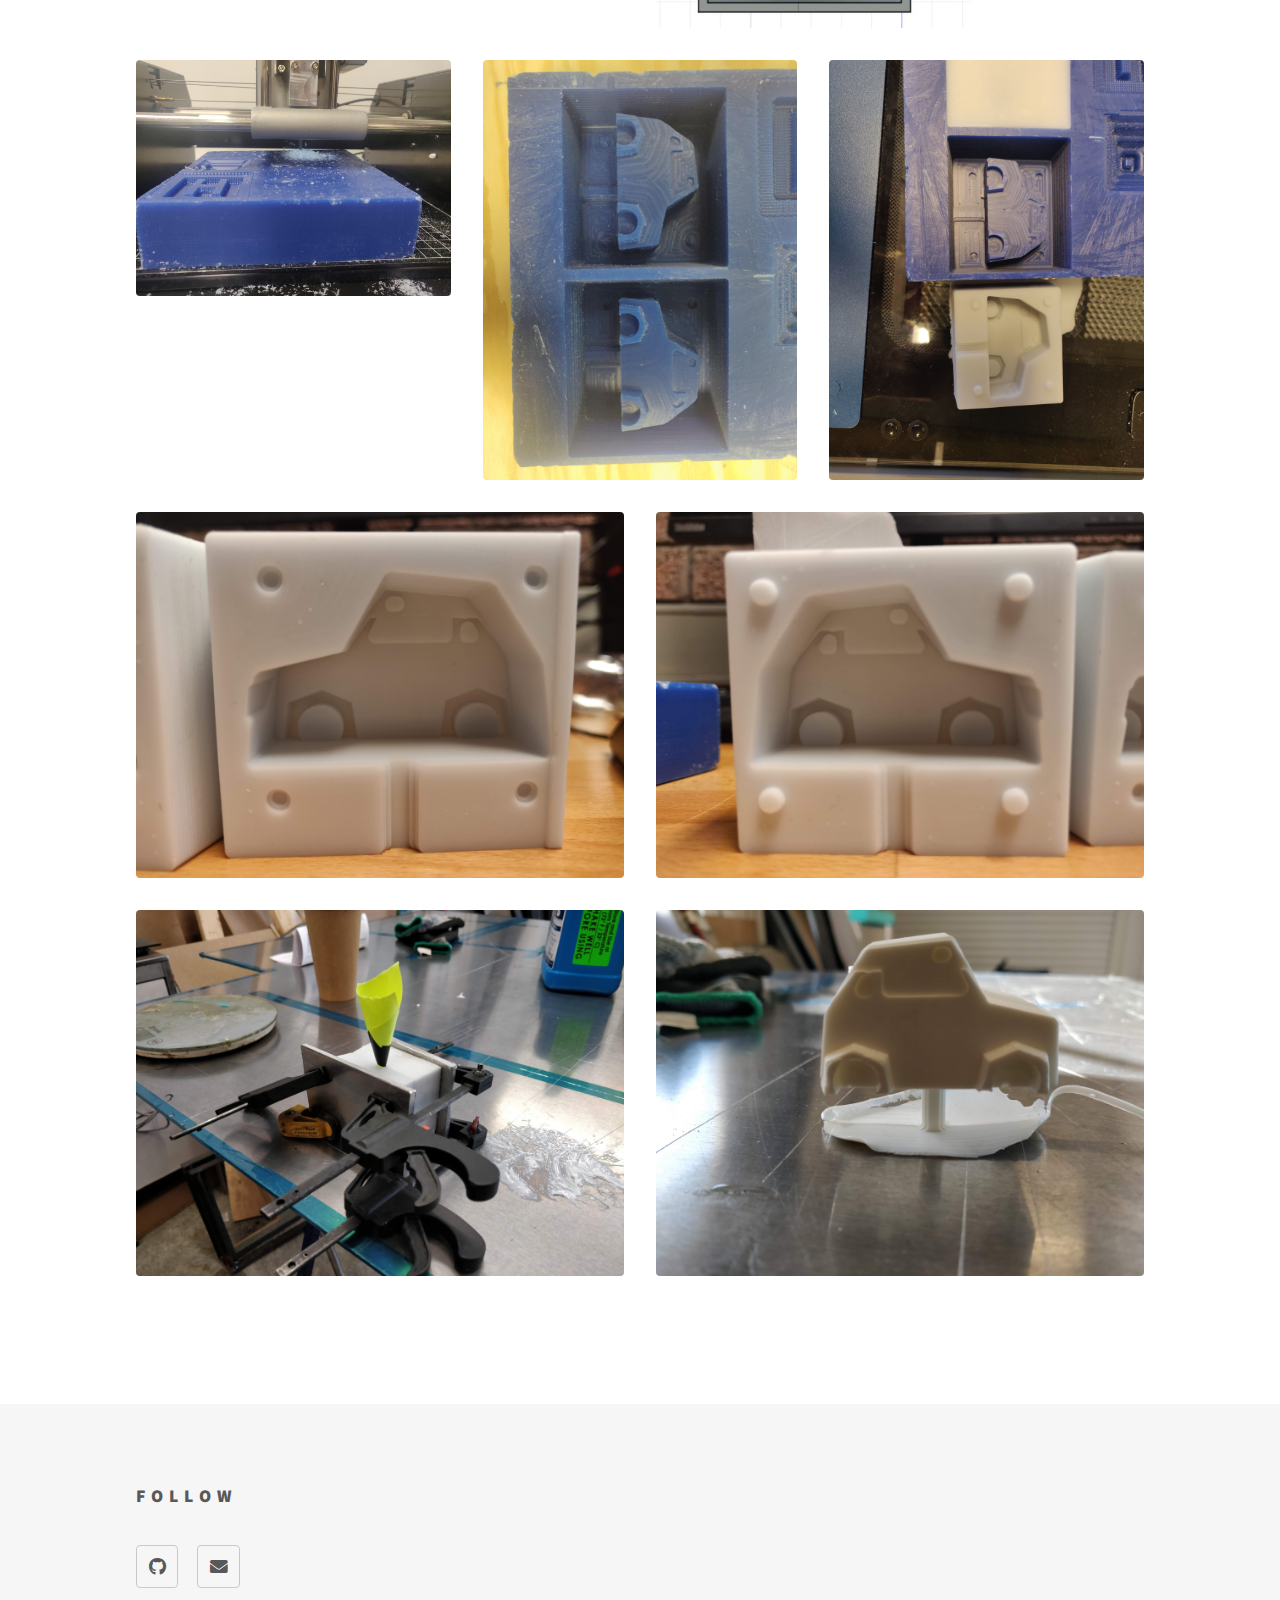
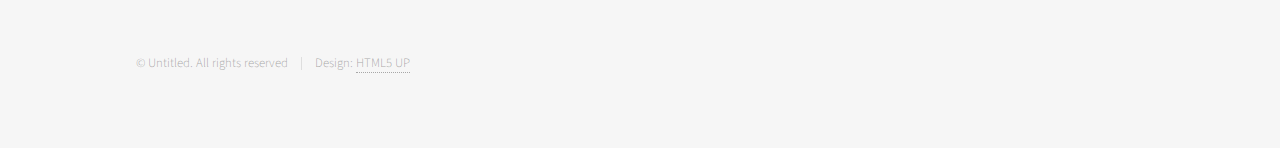
<file: Verkefni4.html>
<!DOCTYPE HTML>
<!--
	Phantom by HTML5 UP
	html5up.net | @ajlkn
	Free for personal and commercial use under the CCA 3.0 license (html5up.net/license)
-->
<html>
	<head>
		<title>Friðrik Valur</title>
		<meta charset="utf-8" />
		<meta name="viewport" content="width=device-width, initial-scale=1, user-scalable=no" />
		<link rel="stylesheet" href="assets/css/main.css" />
		<noscript><link rel="stylesheet" href="assets/css/noscript.css" /></noscript>
		<link rel="icon" href="images/logo.svg">
	</head>
	<body class="is-preload">
		<!-- Wrapper -->
			<div id="wrapper">

				<!-- Header -->
					<header id="header">
						<div class="inner">

							<!-- Logo -->
							<a href="index.html" class="logo">
								<span class="symbol"><img src="images/logo.svg" alt="" /></span><span class="title">Friðrik Valur</span>
							</a>

							<!-- Nav -->
								<nav>
									<ul>
										<li><a href="#menu">Menu</a></li>
									</ul>
								</nav>

						</div>
					</header>

				<!-- Menu -->
					<nav id="menu">
						<h2>Menu</h2>
						<ul>
							<li><a href="index.html">Home</a></li>
							<li><a href="index.html#AboutMe">About me</a></li>
						</ul>
					</nav>

				<!-- Main -->
					<div id="main">
						<div class="inner">
							<h1>Final Project</h1>
							<span class="image main"><img src="images/pic13.jpg" alt="" /></span>
							<p>The final project was a group project from me, Atli Tóbíasson and Máni Sakamoto Kolbeinsson. We designed a toy car inspired by the beetle and cybertruck, a cyberbeetle. CNC-ing a positive mold from vax to make a negative mold from silicone and finally cast the final car from epoxy.</p>
							<p>I took part in the idea stage but then Máni mate some scetches and a first draft of the design. I took that design, removed all overhangs, added draft angles and just overall made it more manufacturable. Then I took that design and used it to design the wax mold that Atli then took to make a toolpath. With the toolpath in hand (or on a usb drive i guess) we went to FabLab in FB to CNC mill the part out of wax, every once in a while dusting off and collecting the cuttings for reuse.</p>
							<p>When that finished we cleaned it up, mixed up some silicone and pored it in both halfs, waited 72 hours and then our negative mold was ready for removal. A small flat head screvdrifer helped with that process.</p>
							<p>We then clamped together the two parts of the mold, mixed up a 5 minute epoxy and pored it in with a homemade post it note funnel, it took a couple tries but we were able to get some decent resaults and after we got the hang of it it was easy to semi mass produce.</p>
							<p>I was in charge of the group trello board and keeping track of things, made the video, helped with the presentation and of course documented my part of the process but you can read more about that and find our design files at <a href="https://allitob.github.io/Lokaverkefni1">Atli's page about the project.</a> </p>
							<div class="box alt">
								<div class="row gtr-uniform">
									<div class="col-6"><span class="image fit"><img src="images/Lokaverkefni/design.jpg"
										alt="" /></span></div>
									<div class="col-4"><span class="image fit"><img src="images/Lokaverkefni/mot.jpg"
										alt="" /></span></div>
									<div class="col-4"><span class="image fit"><img src="images/Lokaverkefni/m1.jpg"
										alt="" /></span></div>
									<div class="col-4"><span class="image fit"><img src="images/Lokaverkefni/m2.jpg"
										alt="" /></span></div>
									<div class="col-4"><span class="image fit"><img src="images/Lokaverkefni/m3.jpg"
										alt="" /></span></div>
									<div class="col-6"><span class="image fit"><img src="images/Lokaverkefni/m4.jpg"
										alt="" /></span></div>
									<div class="col-6"><span class="image fit"><img src="images/Lokaverkefni/m5.jpg"
										alt="" /></span></div>
									<div class="col-6"><span class="image fit"><img src="images/Lokaverkefni/casting.jpg"
										alt="" /></span></div>
									<div class="col-6"><span class="image fit"><img src="images/Lokaverkefni/car.jpg"
										alt="" /></span></div>
									
								</div>
							</div>
						</div>
					</div>

				<!-- Footer -->
					<footer id="footer">
						<div class="inner">
							<section>
								<h2>Follow</h2>
								<ul class="icons">
<!-- 									<li><a href="#" class="icon brands style2 fa-twitter"><span class="label">Twitter</span></a></li>
									<li><a href="#" class="icon brands style2 fa-facebook-f"><span class="label">Facebook</span></a></li>
									<li><a href="#" class="icon brands style2 fa-instagram"><span class="label">Instagram</span></a></li>
									<li><a href="#" class="icon brands style2 fa-dribbble"><span class="label">Dribbble</span></a></li>
 -->									<li><a href="https://github.com/frikki2801/TolvustuddFramleidsla" class="icon brands style2 fa-github"><span class="label">GitHub</span></a></li>
<!-- 									<li><a href="#" class="icon brands style2 fa-500px"><span class="label">500px</span></a></li>
									<li><a href="#" class="icon solid style2 fa-phone"><span class="label">Phone</span></a></li>
 -->									<li><a href="mailto:fve1@hi.is" class="icon solid style2 fa-envelope"><span class="label">Email</span></a></li>
								</ul>
							</section>
							<ul class="copyright">
								<li>&copy; Untitled. All rights reserved</li><li>Design: <a href="http://html5up.net">HTML5 UP</a></li>
							</ul>
						</div>
					</footer>

			</div>

		<!-- Scripts -->
			<script src="assets/js/jquery.min.js"></script>
			<script src="assets/js/browser.min.js"></script>
			<script src="assets/js/breakpoints.min.js"></script>
			<script src="assets/js/util.js"></script>
			<script src="assets/js/main.js"></script>

	</body>
</html>
</file>
<file: assets/css/noscript.css>
/*
	Phantom by HTML5 UP
	html5up.net | @ajlkn
	Free for personal and commercial use under the CCA 3.0 license (html5up.net/license)
*/

/* Tiles */

	body.is-preload .tiles article {
		-moz-transform: none;
		-webkit-transform: none;
		-ms-transform: none;
		transform: none;
		opacity: 1;
	}
</file>
<file: assets/css/main.css>
@import url(fontawesome-all.min.css);
@import url("https://fonts.googleapis.com/css?family=Source+Sans+Pro:300,700,900");

/*
	Phantom by HTML5 UP
	html5up.net | @ajlkn
	Free for personal and commercial use under the CCA 3.0 license (html5up.net/license)
*/

html, body, div, span, applet, object,
iframe, h1, h2, h3, h4, h5, h6, p, blockquote,
pre, a, abbr, acronym, address, big, cite,
code, del, dfn, em, img, ins, kbd, q, s, samp,
small, strike, strong, sub, sup, tt, var, b,
u, i, center, dl, dt, dd, ol, ul, li, fieldset,
form, label, legend, table, caption, tbody,
tfoot, thead, tr, th, td, article, aside,
canvas, details, embed, figure, figcaption,
footer, header, hgroup, menu, nav, output, ruby,
section, summary, time, mark, audio, video {
	margin: 0;
	padding: 0;
	border: 0;
	font-size: 100%;
	font: inherit;
	vertical-align: baseline;}

article, aside, details, figcaption, figure,
footer, header, hgroup, menu, nav, section {
	display: block;}

body {
	line-height: 1;
}

ol, ul {
	list-style: none;
}

blockquote, q {
	quotes: none;
}

	blockquote:before, blockquote:after, q:before, q:after {
		content: '';
		content: none;
	}

table {
	border-collapse: collapse;
	border-spacing: 0;
}

body {
	-webkit-text-size-adjust: none;
}

mark {
	background-color: transparent;
	color: inherit;
}

input::-moz-focus-inner {
	border: 0;
	padding: 0;
}

input, select, textarea {
	-moz-appearance: none;
	-webkit-appearance: none;
	-ms-appearance: none;
	appearance: none;
}

/* Basic */

	@-ms-viewport {
		width: device-width;
	}

	body {
		-ms-overflow-style: scrollbar;
	}

	@media screen and (max-width: 480px) {

		html, body {
			min-width: 320px;
		}

	}

	html {
		box-sizing: border-box;
	}

	*, *:before, *:after {
		box-sizing: inherit;
	}

	body {
		background: #ffffff;
	}

		body.is-preload *, body.is-preload *:before, body.is-preload *:after {
			-moz-animation: none !important;
			-webkit-animation: none !important;
			-ms-animation: none !important;
			animation: none !important;
			-moz-transition: none !important;
			-webkit-transition: none !important;
			-ms-transition: none !important;
			transition: none !important;
		}

/* Type */

	body, input, select, textarea {
		color: #585858;
		font-family: "Source Sans Pro", Helvetica, sans-serif;
		font-size: 16pt;
		font-weight: 300;
		line-height: 1.75;
	}

		@media screen and (max-width: 1680px) {

			body, input, select, textarea {
				font-size: 14pt;
			}

		}

		@media screen and (max-width: 1280px) {

			body, input, select, textarea {
				font-size: 12pt;
			}

		}

	a {
		-moz-transition: border-bottom-color 0.2s ease, color 0.2s ease;
		-webkit-transition: border-bottom-color 0.2s ease, color 0.2s ease;
		-ms-transition: border-bottom-color 0.2s ease, color 0.2s ease;
		transition: border-bottom-color 0.2s ease, color 0.2s ease;
		text-decoration: none;
		color: #585858;
		border-bottom: dotted 1px rgba(88, 88, 88, 0.5);
	}

		a:hover {
			border-bottom-color: transparent;
			color: #f2849e !important;
		}

	strong, b {
		font-weight: 900;
	}

	em, i {
		font-style: italic;
	}

	p {
		margin: 0 0 2em 0;
	}

	h1 {
		font-size: 2.75em;
		font-weight: 700;
		line-height: 1.3;
		margin: 0 0 1em 0;
		letter-spacing: -0.035em;
	}

		h1 a {
			color: inherit;
		}

		@media screen and (max-width: 736px) {

			h1 {
				font-size: 2em;
				margin: 0 0 1em 0;
			}

		}

		@media screen and (max-width: 360px) {

			h1 {
				font-size: 1.75em;
			}

		}

	h2, h3, h4, h5, h6 {
		font-weight: 900;
		line-height: 1.5;
		margin: 0 0 2em 0;
		text-transform: uppercase;
		letter-spacing: 0.35em;
	}

		h2 a, h3 a, h4 a, h5 a, h6 a {
			color: inherit;
		}

	h2 {
		font-size: 1.1em;
	}

	h3 {
		font-size: 1em;
	}

	h4 {
		font-size: 0.8em;
	}

	h5 {
		font-size: 0.8em;
	}

	h6 {
		font-size: 0.8em;
	}

	@media screen and (max-width: 980px) {

		h1 br, h2 br, h3 br, h4 br, h5 br, h6 br {
			display: none;
		}

	}

	@media screen and (max-width: 736px) {

		h2 {
			font-size: 1em;
		}

		h3 {
			font-size: 0.8em;
		}

	}

	sub {
		font-size: 0.8em;
		position: relative;
		top: 0.5em;
	}

	sup {
		font-size: 0.8em;
		position: relative;
		top: -0.5em;
	}

	blockquote {
		border-left: solid 4px #c9c9c9;
		font-style: italic;
		margin: 0 0 2em 0;
		padding: 0.5em 0 0.5em 2em;
	}

	code {
		background: rgba(144, 144, 144, 0.075);
		border-radius: 4px;
		border: solid 1px #c9c9c9;
		font-family: "Courier New", monospace;
		font-size: 0.9em;
		margin: 0 0.25em;
		padding: 0.25em 0.65em;
	}

	pre {
		-webkit-overflow-scrolling: touch;
		font-family: "Courier New", monospace;
		font-size: 0.9em;
		margin: 0 0 2em 0;
	}

		pre code {
			display: block;
			line-height: 1.75;
			padding: 1em 1.5em;
			overflow-x: auto;
		}

	hr {
		border: 0;
		border-bottom: solid 1px #c9c9c9;
		margin: 2em 0;
	}

		hr.major {
			margin: 3em 0;
		}

	.align-left {
		text-align: left;
	}

	.align-center {
		text-align: center;
	}

	.align-right {
		text-align: right;
	}

/* Row */

	.row {
		display: flex;
		flex-wrap: wrap;
		box-sizing: border-box;
		align-items: stretch;
	}

		.row > * {
			box-sizing: border-box;
		}

		.row.gtr-uniform > * > :last-child {
			margin-bottom: 0;
		}

		.row.aln-left {
			justify-content: flex-start;
		}

		.row.aln-center {
			justify-content: center;
		}

		.row.aln-right {
			justify-content: flex-end;
		}

		.row.aln-top {
			align-items: flex-start;
		}

		.row.aln-middle {
			align-items: center;
		}

		.row.aln-bottom {
			align-items: flex-end;
		}

		.row > .imp {
			order: -1;
		}

		.row > .col-1 {
			width: 8.33333%;
		}

		.row > .off-1 {
			margin-left: 8.33333%;
		}

		.row > .col-2 {
			width: 16.66667%;
		}

		.row > .off-2 {
			margin-left: 16.66667%;
		}

		.row > .col-3 {
			width: 25%;
		}

		.row > .off-3 {
			margin-left: 25%;
		}

		.row > .col-4 {
			width: 33.33333%;
		}

		.row > .off-4 {
			margin-left: 33.33333%;
		}

		.row > .col-5 {
			width: 41.66667%;
		}

		.row > .off-5 {
			margin-left: 41.66667%;
		}

		.row > .col-6 {
			width: 50%;
		}

		.row > .off-6 {
			margin-left: 50%;
		}

		.row > .col-7 {
			width: 58.33333%;
		}

		.row > .off-7 {
			margin-left: 58.33333%;
		}

		.row > .col-8 {
			width: 66.66667%;
		}

		.row > .off-8 {
			margin-left: 66.66667%;
		}

		.row > .col-9 {
			width: 75%;
		}

		.row > .off-9 {
			margin-left: 75%;
		}

		.row > .col-10 {
			width: 83.33333%;
		}

		.row > .off-10 {
			margin-left: 83.33333%;
		}

		.row > .col-11 {
			width: 91.66667%;
		}

		.row > .off-11 {
			margin-left: 91.66667%;
		}

		.row > .col-12 {
			width: 100%;
		}

		.row > .off-12 {
			margin-left: 100%;
		}

		.row.gtr-0 {
			margin-top: 0;
			margin-left: 0em;
		}

			.row.gtr-0 > * {
				padding: 0 0 0 0em;
			}

			.row.gtr-0.gtr-uniform {
				margin-top: 0em;
			}

				.row.gtr-0.gtr-uniform > * {
					padding-top: 0em;
				}

		.row.gtr-25 {
			margin-top: 0;
			margin-left: -0.5em;
		}

			.row.gtr-25 > * {
				padding: 0 0 0 0.5em;
			}

			.row.gtr-25.gtr-uniform {
				margin-top: -0.5em;
			}

				.row.gtr-25.gtr-uniform > * {
					padding-top: 0.5em;
				}

		.row.gtr-50 {
			margin-top: 0;
			margin-left: -1em;
		}

			.row.gtr-50 > * {
				padding: 0 0 0 1em;
			}

			.row.gtr-50.gtr-uniform {
				margin-top: -1em;
			}

				.row.gtr-50.gtr-uniform > * {
					padding-top: 1em;
				}

		.row {
			margin-top: 0;
			margin-left: -2em;
		}

			.row > * {
				padding: 0 0 0 2em;
			}

			.row.gtr-uniform {
				margin-top: -2em;
			}

				.row.gtr-uniform > * {
					padding-top: 2em;
				}

		.row.gtr-150 {
			margin-top: 0;
			margin-left: -3em;
		}

			.row.gtr-150 > * {
				padding: 0 0 0 3em;
			}

			.row.gtr-150.gtr-uniform {
				margin-top: -3em;
			}

				.row.gtr-150.gtr-uniform > * {
					padding-top: 3em;
				}

		.row.gtr-200 {
			margin-top: 0;
			margin-left: -4em;
		}

			.row.gtr-200 > * {
				padding: 0 0 0 4em;
			}

			.row.gtr-200.gtr-uniform {
				margin-top: -4em;
			}

				.row.gtr-200.gtr-uniform > * {
					padding-top: 4em;
				}

		@media screen and (max-width: 1680px) {

			.row {
				display: flex;
				flex-wrap: wrap;
				box-sizing: border-box;
				align-items: stretch;
			}

				.row > * {
					box-sizing: border-box;
				}

				.row.gtr-uniform > * > :last-child {
					margin-bottom: 0;
				}

				.row.aln-left {
					justify-content: flex-start;
				}

				.row.aln-center {
					justify-content: center;
				}

				.row.aln-right {
					justify-content: flex-end;
				}

				.row.aln-top {
					align-items: flex-start;
				}

				.row.aln-middle {
					align-items: center;
				}

				.row.aln-bottom {
					align-items: flex-end;
				}

				.row > .imp-xlarge {
					order: -1;
				}

				.row > .col-1-xlarge {
					width: 8.33333%;
				}

				.row > .off-1-xlarge {
					margin-left: 8.33333%;
				}

				.row > .col-2-xlarge {
					width: 16.66667%;
				}

				.row > .off-2-xlarge {
					margin-left: 16.66667%;
				}

				.row > .col-3-xlarge {
					width: 25%;
				}

				.row > .off-3-xlarge {
					margin-left: 25%;
				}

				.row > .col-4-xlarge {
					width: 33.33333%;
				}

				.row > .off-4-xlarge {
					margin-left: 33.33333%;
				}

				.row > .col-5-xlarge {
					width: 41.66667%;
				}

				.row > .off-5-xlarge {
					margin-left: 41.66667%;
				}

				.row > .col-6-xlarge {
					width: 50%;
				}

				.row > .off-6-xlarge {
					margin-left: 50%;
				}

				.row > .col-7-xlarge {
					width: 58.33333%;
				}

				.row > .off-7-xlarge {
					margin-left: 58.33333%;
				}

				.row > .col-8-xlarge {
					width: 66.66667%;
				}

				.row > .off-8-xlarge {
					margin-left: 66.66667%;
				}

				.row > .col-9-xlarge {
					width: 75%;
				}

				.row > .off-9-xlarge {
					margin-left: 75%;
				}

				.row > .col-10-xlarge {
					width: 83.33333%;
				}

				.row > .off-10-xlarge {
					margin-left: 83.33333%;
				}

				.row > .col-11-xlarge {
					width: 91.66667%;
				}

				.row > .off-11-xlarge {
					margin-left: 91.66667%;
				}

				.row > .col-12-xlarge {
					width: 100%;
				}

				.row > .off-12-xlarge {
					margin-left: 100%;
				}

				.row.gtr-0 {
					margin-top: 0;
					margin-left: 0em;
				}

					.row.gtr-0 > * {
						padding: 0 0 0 0em;
					}

					.row.gtr-0.gtr-uniform {
						margin-top: 0em;
					}

						.row.gtr-0.gtr-uniform > * {
							padding-top: 0em;
						}

				.row.gtr-25 {
					margin-top: 0;
					margin-left: -0.5em;
				}

					.row.gtr-25 > * {
						padding: 0 0 0 0.5em;
					}

					.row.gtr-25.gtr-uniform {
						margin-top: -0.5em;
					}

						.row.gtr-25.gtr-uniform > * {
							padding-top: 0.5em;
						}

				.row.gtr-50 {
					margin-top: 0;
					margin-left: -1em;
				}

					.row.gtr-50 > * {
						padding: 0 0 0 1em;
					}

					.row.gtr-50.gtr-uniform {
						margin-top: -1em;
					}

						.row.gtr-50.gtr-uniform > * {
							padding-top: 1em;
						}

				.row {
					margin-top: 0;
					margin-left: -2em;
				}

					.row > * {
						padding: 0 0 0 2em;
					}

					.row.gtr-uniform {
						margin-top: -2em;
					}

						.row.gtr-uniform > * {
							padding-top: 2em;
						}

				.row.gtr-150 {
					margin-top: 0;
					margin-left: -3em;
				}

					.row.gtr-150 > * {
						padding: 0 0 0 3em;
					}

					.row.gtr-150.gtr-uniform {
						margin-top: -3em;
					}

						.row.gtr-150.gtr-uniform > * {
							padding-top: 3em;
						}

				.row.gtr-200 {
					margin-top: 0;
					margin-left: -4em;
				}

					.row.gtr-200 > * {
						padding: 0 0 0 4em;
					}

					.row.gtr-200.gtr-uniform {
						margin-top: -4em;
					}

						.row.gtr-200.gtr-uniform > * {
							padding-top: 4em;
						}

		}

		@media screen and (max-width: 1280px) {

			.row {
				display: flex;
				flex-wrap: wrap;
				box-sizing: border-box;
				align-items: stretch;
			}

				.row > * {
					box-sizing: border-box;
				}

				.row.gtr-uniform > * > :last-child {
					margin-bottom: 0;
				}

				.row.aln-left {
					justify-content: flex-start;
				}

				.row.aln-center {
					justify-content: center;
				}

				.row.aln-right {
					justify-content: flex-end;
				}

				.row.aln-top {
					align-items: flex-start;
				}

				.row.aln-middle {
					align-items: center;
				}

				.row.aln-bottom {
					align-items: flex-end;
				}

				.row > .imp-large {
					order: -1;
				}

				.row > .col-1-large {
					width: 8.33333%;
				}

				.row > .off-1-large {
					margin-left: 8.33333%;
				}

				.row > .col-2-large {
					width: 16.66667%;
				}

				.row > .off-2-large {
					margin-left: 16.66667%;
				}

				.row > .col-3-large {
					width: 25%;
				}

				.row > .off-3-large {
					margin-left: 25%;
				}

				.row > .col-4-large {
					width: 33.33333%;
				}

				.row > .off-4-large {
					margin-left: 33.33333%;
				}

				.row > .col-5-large {
					width: 41.66667%;
				}

				.row > .off-5-large {
					margin-left: 41.66667%;
				}

				.row > .col-6-large {
					width: 50%;
				}

				.row > .off-6-large {
					margin-left: 50%;
				}

				.row > .col-7-large {
					width: 58.33333%;
				}

				.row > .off-7-large {
					margin-left: 58.33333%;
				}

				.row > .col-8-large {
					width: 66.66667%;
				}

				.row > .off-8-large {
					margin-left: 66.66667%;
				}

				.row > .col-9-large {
					width: 75%;
				}

				.row > .off-9-large {
					margin-left: 75%;
				}

				.row > .col-10-large {
					width: 83.33333%;
				}

				.row > .off-10-large {
					margin-left: 83.33333%;
				}

				.row > .col-11-large {
					width: 91.66667%;
				}

				.row > .off-11-large {
					margin-left: 91.66667%;
				}

				.row > .col-12-large {
					width: 100%;
				}

				.row > .off-12-large {
					margin-left: 100%;
				}

				.row.gtr-0 {
					margin-top: 0;
					margin-left: 0em;
				}

					.row.gtr-0 > * {
						padding: 0 0 0 0em;
					}

					.row.gtr-0.gtr-uniform {
						margin-top: 0em;
					}

						.row.gtr-0.gtr-uniform > * {
							padding-top: 0em;
						}

				.row.gtr-25 {
					margin-top: 0;
					margin-left: -0.5em;
				}

					.row.gtr-25 > * {
						padding: 0 0 0 0.5em;
					}

					.row.gtr-25.gtr-uniform {
						margin-top: -0.5em;
					}

						.row.gtr-25.gtr-uniform > * {
							padding-top: 0.5em;
						}

				.row.gtr-50 {
					margin-top: 0;
					margin-left: -1em;
				}

					.row.gtr-50 > * {
						padding: 0 0 0 1em;
					}

					.row.gtr-50.gtr-uniform {
						margin-top: -1em;
					}

						.row.gtr-50.gtr-uniform > * {
							padding-top: 1em;
						}

				.row {
					margin-top: 0;
					margin-left: -2em;
				}

					.row > * {
						padding: 0 0 0 2em;
					}

					.row.gtr-uniform {
						margin-top: -2em;
					}

						.row.gtr-uniform > * {
							padding-top: 2em;
						}

				.row.gtr-150 {
					margin-top: 0;
					margin-left: -3em;
				}

					.row.gtr-150 > * {
						padding: 0 0 0 3em;
					}

					.row.gtr-150.gtr-uniform {
						margin-top: -3em;
					}

						.row.gtr-150.gtr-uniform > * {
							padding-top: 3em;
						}

				.row.gtr-200 {
					margin-top: 0;
					margin-left: -4em;
				}

					.row.gtr-200 > * {
						padding: 0 0 0 4em;
					}

					.row.gtr-200.gtr-uniform {
						margin-top: -4em;
					}

						.row.gtr-200.gtr-uniform > * {
							padding-top: 4em;
						}

		}

		@media screen and (max-width: 980px) {

			.row {
				display: flex;
				flex-wrap: wrap;
				box-sizing: border-box;
				align-items: stretch;
			}

				.row > * {
					box-sizing: border-box;
				}

				.row.gtr-uniform > * > :last-child {
					margin-bottom: 0;
				}

				.row.aln-left {
					justify-content: flex-start;
				}

				.row.aln-center {
					justify-content: center;
				}

				.row.aln-right {
					justify-content: flex-end;
				}

				.row.aln-top {
					align-items: flex-start;
				}

				.row.aln-middle {
					align-items: center;
				}

				.row.aln-bottom {
					align-items: flex-end;
				}

				.row > .imp-medium {
					order: -1;
				}

				.row > .col-1-medium {
					width: 8.33333%;
				}

				.row > .off-1-medium {
					margin-left: 8.33333%;
				}

				.row > .col-2-medium {
					width: 16.66667%;
				}

				.row > .off-2-medium {
					margin-left: 16.66667%;
				}

				.row > .col-3-medium {
					width: 25%;
				}

				.row > .off-3-medium {
					margin-left: 25%;
				}

				.row > .col-4-medium {
					width: 33.33333%;
				}

				.row > .off-4-medium {
					margin-left: 33.33333%;
				}

				.row > .col-5-medium {
					width: 41.66667%;
				}

				.row > .off-5-medium {
					margin-left: 41.66667%;
				}

				.row > .col-6-medium {
					width: 50%;
				}

				.row > .off-6-medium {
					margin-left: 50%;
				}

				.row > .col-7-medium {
					width: 58.33333%;
				}

				.row > .off-7-medium {
					margin-left: 58.33333%;
				}

				.row > .col-8-medium {
					width: 66.66667%;
				}

				.row > .off-8-medium {
					margin-left: 66.66667%;
				}

				.row > .col-9-medium {
					width: 75%;
				}

				.row > .off-9-medium {
					margin-left: 75%;
				}

				.row > .col-10-medium {
					width: 83.33333%;
				}

				.row > .off-10-medium {
					margin-left: 83.33333%;
				}

				.row > .col-11-medium {
					width: 91.66667%;
				}

				.row > .off-11-medium {
					margin-left: 91.66667%;
				}

				.row > .col-12-medium {
					width: 100%;
				}

				.row > .off-12-medium {
					margin-left: 100%;
				}

				.row.gtr-0 {
					margin-top: 0;
					margin-left: 0em;
				}

					.row.gtr-0 > * {
						padding: 0 0 0 0em;
					}

					.row.gtr-0.gtr-uniform {
						margin-top: 0em;
					}

						.row.gtr-0.gtr-uniform > * {
							padding-top: 0em;
						}

				.row.gtr-25 {
					margin-top: 0;
					margin-left: -0.375em;
				}

					.row.gtr-25 > * {
						padding: 0 0 0 0.375em;
					}

					.row.gtr-25.gtr-uniform {
						margin-top: -0.375em;
					}

						.row.gtr-25.gtr-uniform > * {
							padding-top: 0.375em;
						}

				.row.gtr-50 {
					margin-top: 0;
					margin-left: -0.75em;
				}

					.row.gtr-50 > * {
						padding: 0 0 0 0.75em;
					}

					.row.gtr-50.gtr-uniform {
						margin-top: -0.75em;
					}

						.row.gtr-50.gtr-uniform > * {
							padding-top: 0.75em;
						}

				.row {
					margin-top: 0;
					margin-left: -1.5em;
				}

					.row > * {
						padding: 0 0 0 1.5em;
					}

					.row.gtr-uniform {
						margin-top: -1.5em;
					}

						.row.gtr-uniform > * {
							padding-top: 1.5em;
						}

				.row.gtr-150 {
					margin-top: 0;
					margin-left: -2.25em;
				}

					.row.gtr-150 > * {
						padding: 0 0 0 2.25em;
					}

					.row.gtr-150.gtr-uniform {
						margin-top: -2.25em;
					}

						.row.gtr-150.gtr-uniform > * {
							padding-top: 2.25em;
						}

				.row.gtr-200 {
					margin-top: 0;
					margin-left: -3em;
				}

					.row.gtr-200 > * {
						padding: 0 0 0 3em;
					}

					.row.gtr-200.gtr-uniform {
						margin-top: -3em;
					}

						.row.gtr-200.gtr-uniform > * {
							padding-top: 3em;
						}

		}

		@media screen and (max-width: 736px) {

			.row {
				display: flex;
				flex-wrap: wrap;
				box-sizing: border-box;
				align-items: stretch;
			}

				.row > * {
					box-sizing: border-box;
				}

				.row.gtr-uniform > * > :last-child {
					margin-bottom: 0;
				}

				.row.aln-left {
					justify-content: flex-start;
				}

				.row.aln-center {
					justify-content: center;
				}

				.row.aln-right {
					justify-content: flex-end;
				}

				.row.aln-top {
					align-items: flex-start;
				}

				.row.aln-middle {
					align-items: center;
				}

				.row.aln-bottom {
					align-items: flex-end;
				}

				.row > .imp-small {
					order: -1;
				}

				.row > .col-1-small {
					width: 8.33333%;
				}

				.row > .off-1-small {
					margin-left: 8.33333%;
				}

				.row > .col-2-small {
					width: 16.66667%;
				}

				.row > .off-2-small {
					margin-left: 16.66667%;
				}

				.row > .col-3-small {
					width: 25%;
				}

				.row > .off-3-small {
					margin-left: 25%;
				}

				.row > .col-4-small {
					width: 33.33333%;
				}

				.row > .off-4-small {
					margin-left: 33.33333%;
				}

				.row > .col-5-small {
					width: 41.66667%;
				}

				.row > .off-5-small {
					margin-left: 41.66667%;
				}

				.row > .col-6-small {
					width: 50%;
				}

				.row > .off-6-small {
					margin-left: 50%;
				}

				.row > .col-7-small {
					width: 58.33333%;
				}

				.row > .off-7-small {
					margin-left: 58.33333%;
				}

				.row > .col-8-small {
					width: 66.66667%;
				}

				.row > .off-8-small {
					margin-left: 66.66667%;
				}

				.row > .col-9-small {
					width: 75%;
				}

				.row > .off-9-small {
					margin-left: 75%;
				}

				.row > .col-10-small {
					width: 83.33333%;
				}

				.row > .off-10-small {
					margin-left: 83.33333%;
				}

				.row > .col-11-small {
					width: 91.66667%;
				}

				.row > .off-11-small {
					margin-left: 91.66667%;
				}

				.row > .col-12-small {
					width: 100%;
				}

				.row > .off-12-small {
					margin-left: 100%;
				}

				.row.gtr-0 {
					margin-top: 0;
					margin-left: 0em;
				}

					.row.gtr-0 > * {
						padding: 0 0 0 0em;
					}

					.row.gtr-0.gtr-uniform {
						margin-top: 0em;
					}

						.row.gtr-0.gtr-uniform > * {
							padding-top: 0em;
						}

				.row.gtr-25 {
					margin-top: 0;
					margin-left: -0.25em;
				}

					.row.gtr-25 > * {
						padding: 0 0 0 0.25em;
					}

					.row.gtr-25.gtr-uniform {
						margin-top: -0.25em;
					}

						.row.gtr-25.gtr-uniform > * {
							padding-top: 0.25em;
						}

				.row.gtr-50 {
					margin-top: 0;
					margin-left: -0.5em;
				}

					.row.gtr-50 > * {
						padding: 0 0 0 0.5em;
					}

					.row.gtr-50.gtr-uniform {
						margin-top: -0.5em;
					}

						.row.gtr-50.gtr-uniform > * {
							padding-top: 0.5em;
						}

				.row {
					margin-top: 0;
					margin-left: -1em;
				}

					.row > * {
						padding: 0 0 0 1em;
					}

					.row.gtr-uniform {
						margin-top: -1em;
					}

						.row.gtr-uniform > * {
							padding-top: 1em;
						}

				.row.gtr-150 {
					margin-top: 0;
					margin-left: -1.5em;
				}

					.row.gtr-150 > * {
						padding: 0 0 0 1.5em;
					}

					.row.gtr-150.gtr-uniform {
						margin-top: -1.5em;
					}

						.row.gtr-150.gtr-uniform > * {
							padding-top: 1.5em;
						}

				.row.gtr-200 {
					margin-top: 0;
					margin-left: -2em;
				}

					.row.gtr-200 > * {
						padding: 0 0 0 2em;
					}

					.row.gtr-200.gtr-uniform {
						margin-top: -2em;
					}

						.row.gtr-200.gtr-uniform > * {
							padding-top: 2em;
						}

		}

		@media screen and (max-width: 480px) {

			.row {
				display: flex;
				flex-wrap: wrap;
				box-sizing: border-box;
				align-items: stretch;
			}

				.row > * {
					box-sizing: border-box;
				}

				.row.gtr-uniform > * > :last-child {
					margin-bottom: 0;
				}

				.row.aln-left {
					justify-content: flex-start;
				}

				.row.aln-center {
					justify-content: center;
				}

				.row.aln-right {
					justify-content: flex-end;
				}

				.row.aln-top {
					align-items: flex-start;
				}

				.row.aln-middle {
					align-items: center;
				}

				.row.aln-bottom {
					align-items: flex-end;
				}

				.row > .imp-xsmall {
					order: -1;
				}

				.row > .col-1-xsmall {
					width: 8.33333%;
				}

				.row > .off-1-xsmall {
					margin-left: 8.33333%;
				}

				.row > .col-2-xsmall {
					width: 16.66667%;
				}

				.row > .off-2-xsmall {
					margin-left: 16.66667%;
				}

				.row > .col-3-xsmall {
					width: 25%;
				}

				.row > .off-3-xsmall {
					margin-left: 25%;
				}

				.row > .col-4-xsmall {
					width: 33.33333%;
				}

				.row > .off-4-xsmall {
					margin-left: 33.33333%;
				}

				.row > .col-5-xsmall {
					width: 41.66667%;
				}

				.row > .off-5-xsmall {
					margin-left: 41.66667%;
				}

				.row > .col-6-xsmall {
					width: 50%;
				}

				.row > .off-6-xsmall {
					margin-left: 50%;
				}

				.row > .col-7-xsmall {
					width: 58.33333%;
				}

				.row > .off-7-xsmall {
					margin-left: 58.33333%;
				}

				.row > .col-8-xsmall {
					width: 66.66667%;
				}

				.row > .off-8-xsmall {
					margin-left: 66.66667%;
				}

				.row > .col-9-xsmall {
					width: 75%;
				}

				.row > .off-9-xsmall {
					margin-left: 75%;
				}

				.row > .col-10-xsmall {
					width: 83.33333%;
				}

				.row > .off-10-xsmall {
					margin-left: 83.33333%;
				}

				.row > .col-11-xsmall {
					width: 91.66667%;
				}

				.row > .off-11-xsmall {
					margin-left: 91.66667%;
				}

				.row > .col-12-xsmall {
					width: 100%;
				}

				.row > .off-12-xsmall {
					margin-left: 100%;
				}

				.row.gtr-0 {
					margin-top: 0;
					margin-left: 0em;
				}

					.row.gtr-0 > * {
						padding: 0 0 0 0em;
					}

					.row.gtr-0.gtr-uniform {
						margin-top: 0em;
					}

						.row.gtr-0.gtr-uniform > * {
							padding-top: 0em;
						}

				.row.gtr-25 {
					margin-top: 0;
					margin-left: -0.25em;
				}

					.row.gtr-25 > * {
						padding: 0 0 0 0.25em;
					}

					.row.gtr-25.gtr-uniform {
						margin-top: -0.25em;
					}

						.row.gtr-25.gtr-uniform > * {
							padding-top: 0.25em;
						}

				.row.gtr-50 {
					margin-top: 0;
					margin-left: -0.5em;
				}

					.row.gtr-50 > * {
						padding: 0 0 0 0.5em;
					}

					.row.gtr-50.gtr-uniform {
						margin-top: -0.5em;
					}

						.row.gtr-50.gtr-uniform > * {
							padding-top: 0.5em;
						}

				.row {
					margin-top: 0;
					margin-left: -1em;
				}

					.row > * {
						padding: 0 0 0 1em;
					}

					.row.gtr-uniform {
						margin-top: -1em;
					}

						.row.gtr-uniform > * {
							padding-top: 1em;
						}

				.row.gtr-150 {
					margin-top: 0;
					margin-left: -1.5em;
				}

					.row.gtr-150 > * {
						padding: 0 0 0 1.5em;
					}

					.row.gtr-150.gtr-uniform {
						margin-top: -1.5em;
					}

						.row.gtr-150.gtr-uniform > * {
							padding-top: 1.5em;
						}

				.row.gtr-200 {
					margin-top: 0;
					margin-left: -2em;
				}

					.row.gtr-200 > * {
						padding: 0 0 0 2em;
					}

					.row.gtr-200.gtr-uniform {
						margin-top: -2em;
					}

						.row.gtr-200.gtr-uniform > * {
							padding-top: 2em;
						}

		}

/* Section/Article */

	section.special, article.special {
		text-align: center;
	}

	header p {
		margin-top: -1em;
	}

	@media screen and (max-width: 736px) {

		header p {
			margin-top: 0;
		}

	}

/* Icon */

	.icon {
		text-decoration: none;
		border-bottom: none;
		position: relative;
	}

		.icon:before {
			-moz-osx-font-smoothing: grayscale;
			-webkit-font-smoothing: antialiased;
			display: inline-block;
			font-style: normal;
			font-variant: normal;
			text-rendering: auto;
			line-height: 1;
			text-transform: none !important;
			font-family: 'Font Awesome 5 Free';
			font-weight: 400;
		}

		.icon > .label {
			display: none;
		}

		.icon:before {
			line-height: inherit;
		}

		.icon.solid:before {
			font-weight: 900;
		}

		.icon.brands:before {
			font-family: 'Font Awesome 5 Brands';
		}

		.icon.style2 {
			-moz-transition: background-color 0.2s ease-in-out, color 0.2s ease-in-out, border-color 0.2s ease-in-out;
			-webkit-transition: background-color 0.2s ease-in-out, color 0.2s ease-in-out, border-color 0.2s ease-in-out;
			-ms-transition: background-color 0.2s ease-in-out, color 0.2s ease-in-out, border-color 0.2s ease-in-out;
			transition: background-color 0.2s ease-in-out, color 0.2s ease-in-out, border-color 0.2s ease-in-out;
			background-color: transparent;
			border: solid 1px #c9c9c9;
			border-radius: 4px;
			width: 2.65em;
			height: 2.65em;
			display: inline-block;
			text-align: center;
			line-height: 2.65em;
			color: inherit;
		}

			.icon.style2:before {
				font-size: 1.1em;
			}

			.icon.style2:hover {
				color: #f2849e;
				border-color: #f2849e;
			}

			.icon.style2:active {
				background-color: rgba(242, 132, 158, 0.1);
			}

/* List */

	ol {
		list-style: decimal;
		margin: 0 0 2em 0;
		padding-left: 1.25em;
	}

		ol li {
			padding-left: 0.25em;
		}

	ul {
		list-style: disc;
		margin: 0 0 2em 0;
		padding-left: 1em;
	}

		ul li {
			padding-left: 0.5em;
		}

		ul.alt {
			list-style: none;
			padding-left: 0;
		}

			ul.alt li {
				border-top: solid 1px #c9c9c9;
				padding: 0.5em 0;
			}

				ul.alt li:first-child {
					border-top: 0;
					padding-top: 0;
				}

	dl {
		margin: 0 0 2em 0;
	}

		dl dt {
			display: block;
			font-weight: 900;
			margin: 0 0 1em 0;
		}

		dl dd {
			margin-left: 2em;
		}

/* Actions */

	ul.actions {
		display: -moz-flex;
		display: -webkit-flex;
		display: -ms-flex;
		display: flex;
		cursor: default;
		list-style: none;
		margin-left: -1em;
		padding-left: 0;
	}

		ul.actions li {
			padding: 0 0 0 1em;
			vertical-align: middle;
		}

		ul.actions.special {
			-moz-justify-content: center;
			-webkit-justify-content: center;
			-ms-justify-content: center;
			justify-content: center;
			width: 100%;
			margin-left: 0;
		}

			ul.actions.special li:first-child {
				padding-left: 0;
			}

		ul.actions.stacked {
			-moz-flex-direction: column;
			-webkit-flex-direction: column;
			-ms-flex-direction: column;
			flex-direction: column;
			margin-left: 0;
		}

			ul.actions.stacked li {
				padding: 1.3em 0 0 0;
			}

				ul.actions.stacked li:first-child {
					padding-top: 0;
				}

		ul.actions.fit {
			width: calc(100% + 1em);
		}

			ul.actions.fit li {
				-moz-flex-grow: 1;
				-webkit-flex-grow: 1;
				-ms-flex-grow: 1;
				flex-grow: 1;
				-moz-flex-shrink: 1;
				-webkit-flex-shrink: 1;
				-ms-flex-shrink: 1;
				flex-shrink: 1;
				width: 100%;
			}

				ul.actions.fit li > * {
					width: 100%;
				}

			ul.actions.fit.stacked {
				width: 100%;
			}

		@media screen and (max-width: 480px) {

			ul.actions:not(.fixed) {
				-moz-flex-direction: column;
				-webkit-flex-direction: column;
				-ms-flex-direction: column;
				flex-direction: column;
				margin-left: 0;
				width: 100% !important;
			}

				ul.actions:not(.fixed) li {
					-moz-flex-grow: 1;
					-webkit-flex-grow: 1;
					-ms-flex-grow: 1;
					flex-grow: 1;
					-moz-flex-shrink: 1;
					-webkit-flex-shrink: 1;
					-ms-flex-shrink: 1;
					flex-shrink: 1;
					padding: 1em 0 0 0;
					text-align: center;
					width: 100%;
				}

					ul.actions:not(.fixed) li > * {
						width: 100%;
					}

					ul.actions:not(.fixed) li:first-child {
						padding-top: 0;
					}

					ul.actions:not(.fixed) li input[type="submit"],
					ul.actions:not(.fixed) li input[type="reset"],
					ul.actions:not(.fixed) li input[type="button"],
					ul.actions:not(.fixed) li button,
					ul.actions:not(.fixed) li .button {
						width: 100%;
					}

						ul.actions:not(.fixed) li input[type="submit"].icon:before,
						ul.actions:not(.fixed) li input[type="reset"].icon:before,
						ul.actions:not(.fixed) li input[type="button"].icon:before,
						ul.actions:not(.fixed) li button.icon:before,
						ul.actions:not(.fixed) li .button.icon:before {
							margin-left: -0.5rem;
						}

		}

/* Icons */

	ul.icons {
		cursor: default;
		list-style: none;
		padding-left: 0;
		margin: -1em 0 2em -1em;
	}

		ul.icons li {
			display: inline-block;
			padding: 1em 0 0 1em;
		}

/* Form */

	form {
		margin: 0 0 2em 0;
		overflow-x: hidden;
	}

		form > :last-child {
			margin-bottom: 0;
		}

		form > .fields {
			display: -moz-flex;
			display: -webkit-flex;
			display: -ms-flex;
			display: flex;
			-moz-flex-wrap: wrap;
			-webkit-flex-wrap: wrap;
			-ms-flex-wrap: wrap;
			flex-wrap: wrap;
			width: calc(100% + 3em);
			margin: -1.5em 0 2em -1.5em;
		}

			form > .fields > .field {
				-moz-flex-grow: 0;
				-webkit-flex-grow: 0;
				-ms-flex-grow: 0;
				flex-grow: 0;
				-moz-flex-shrink: 0;
				-webkit-flex-shrink: 0;
				-ms-flex-shrink: 0;
				flex-shrink: 0;
				padding: 1.5em 0 0 1.5em;
				width: calc(100% - 1.5em);
			}

				form > .fields > .field.half {
					width: calc(50% - 0.75em);
				}

				form > .fields > .field.third {
					width: calc(100%/3 - 0.5em);
				}

				form > .fields > .field.quarter {
					width: calc(25% - 0.375em);
				}

		@media screen and (max-width: 480px) {

			form > .fields {
				width: calc(100% + 3em);
				margin: -1.5em 0 2em -1.5em;
			}

				form > .fields > .field {
					padding: 1.5em 0 0 1.5em;
					width: calc(100% - 1.5em);
				}

					form > .fields > .field.half {
						width: calc(100% - 1.5em);
					}

					form > .fields > .field.third {
						width: calc(100% - 1.5em);
					}

					form > .fields > .field.quarter {
						width: calc(100% - 1.5em);
					}

		}

	label {
		display: block;
		font-size: 0.9em;
		font-weight: 900;
		margin: 0 0 1em 0;
	}

	input[type="text"],
	input[type="password"],
	input[type="email"],
	input[type="tel"],
	select,
	textarea {
		-moz-appearance: none;
		-webkit-appearance: none;
		-ms-appearance: none;
		appearance: none;
		background-color: transparent;
		border: none;
		border-radius: 0;
		border-bottom: solid 1px #c9c9c9;
		color: inherit;
		display: block;
		outline: 0;
		padding: 0;
		text-decoration: none;
		width: 100%;
	}

		input[type="text"]:invalid,
		input[type="password"]:invalid,
		input[type="email"]:invalid,
		input[type="tel"]:invalid,
		select:invalid,
		textarea:invalid {
			box-shadow: none;
		}

		input[type="text"]:focus,
		input[type="password"]:focus,
		input[type="email"]:focus,
		input[type="tel"]:focus,
		select:focus,
		textarea:focus {
			border-bottom-color: #f2849e;
			box-shadow: inset 0 -1px 0 0 #f2849e;
		}

	select {
		background-image: url("data:image/svg+xml;charset=utf8,%3Csvg xmlns='http://www.w3.org/2000/svg' width='40' height='40' preserveAspectRatio='none' viewBox='0 0 40 40'%3E%3Cpath d='M9.4,12.3l10.4,10.4l10.4-10.4c0.2-0.2,0.5-0.4,0.9-0.4c0.3,0,0.6,0.1,0.9,0.4l3.3,3.3c0.2,0.2,0.4,0.5,0.4,0.9 c0,0.4-0.1,0.6-0.4,0.9L20.7,31.9c-0.2,0.2-0.5,0.4-0.9,0.4c-0.3,0-0.6-0.1-0.9-0.4L4.3,17.3c-0.2-0.2-0.4-0.5-0.4-0.9 c0-0.4,0.1-0.6,0.4-0.9l3.3-3.3c0.2-0.2,0.5-0.4,0.9-0.4S9.1,12.1,9.4,12.3z' fill='%23c9c9c9' /%3E%3C/svg%3E");
		background-size: 1.25rem;
		background-repeat: no-repeat;
		background-position: calc(100% - 1rem) center;
		height: 3em;
		padding-right: 3em;
		text-overflow: ellipsis;
	}

		select option {
			background: #ffffff;
		}

		select:focus::-ms-value {
			background-color: transparent;
		}

		select::-ms-expand {
			display: none;
		}

	input[type="text"],
	input[type="password"],
	input[type="email"],
	select {
		height: 3em;
	}

	textarea {
		padding: 0;
		min-height: 3.75em;
	}

	input[type="checkbox"],
	input[type="radio"] {
		-moz-appearance: none;
		-webkit-appearance: none;
		-ms-appearance: none;
		appearance: none;
		display: block;
		float: left;
		margin-right: -2em;
		opacity: 0;
		width: 1em;
		z-index: -1;
	}

		input[type="checkbox"] + label,
		input[type="radio"] + label {
			text-decoration: none;
			color: #585858;
			cursor: pointer;
			display: inline-block;
			font-size: 1em;
			font-weight: 300;
			padding-left: 2.55em;
			padding-right: 0.75em;
			position: relative;
		}

			input[type="checkbox"] + label:before,
			input[type="radio"] + label:before {
				-moz-osx-font-smoothing: grayscale;
				-webkit-font-smoothing: antialiased;
				display: inline-block;
				font-style: normal;
				font-variant: normal;
				text-rendering: auto;
				line-height: 1;
				text-transform: none !important;
				font-family: 'Font Awesome 5 Free';
				font-weight: 900;
			}

			input[type="checkbox"] + label:before,
			input[type="radio"] + label:before {
				border-radius: 4px;
				border: solid 1px #c9c9c9;
				content: '';
				display: inline-block;
				font-size: 0.8em;
				height: 2.25em;
				left: 0;
				line-height: 2.25em;
				position: absolute;
				text-align: center;
				top: 0;
				width: 2.25em;
			}

		input[type="checkbox"]:checked + label:before,
		input[type="radio"]:checked + label:before {
			background: #585858;
			border-color: #585858;
			color: #ffffff;
			content: '\f00c';
		}

		input[type="checkbox"]:focus + label:before,
		input[type="radio"]:focus + label:before {
			border-color: #f2849e;
			box-shadow: 0 0 0 1px #f2849e;
		}

	input[type="checkbox"] + label:before {
		border-radius: 4px;
	}

	input[type="radio"] + label:before {
		border-radius: 100%;
	}

/* Box */

	.box {
		border-radius: 4px;
		border: solid 1px #c9c9c9;
		margin-bottom: 2em;
		padding: 1.5em;
	}

		.box > :last-child,
		.box > :last-child > :last-child,
		.box > :last-child > :last-child > :last-child {
			margin-bottom: 0;
		}

		.box.alt {
			border: 0;
			border-radius: 0;
			padding: 0;
		}

/* Image */

	.image {
		border-radius: 4px;
		border: 0;
		display: inline-block;
		position: relative;
	}

		.image img {
			border-radius: 4px;
			display: block;
		}

		.image.left, .image.right {
			max-width: 25%;
		}

			.image.left img, .image.right img {
				width: 100%;
			}

		.image.left {
			float: left;
			padding: 0 1.5em 1em 0;
			top: 0.25em;
		}

		.image.right {
			float: right;
			padding: 0 0 1em 1.5em;
			top: 0.25em;
		}

		.image.fit {
			display: block;
			margin: 0 0 2em 0;
			width: 100%;
		}

			.image.fit img {
				width: 100%;
			}

		.image.main {
			display: block;
			margin: 0 0 3em 0;
			width: 100%;
		}

			.image.main img {
				width: 100%;
			}

			@media screen and (max-width: 736px) {

				.image.main {
					margin: 0 0 2em 0;
				}

			}

/* Table */

	.table-wrapper {
		-webkit-overflow-scrolling: touch;
		overflow-x: auto;
	}

	table {
		margin: 0 0 2em 0;
		width: 100%;
	}

		table tbody tr {
			border: solid 1px #c9c9c9;
			border-left: 0;
			border-right: 0;
		}

			table tbody tr:nth-child(2n + 1) {
				background-color: rgba(144, 144, 144, 0.075);
			}

		table td {
			padding: 0.75em 0.75em;
		}

		table th {
			font-size: 0.9em;
			font-weight: 900;
			padding: 0 0.75em 0.75em 0.75em;
			text-align: left;
		}

		table thead {
			border-bottom: solid 2px #c9c9c9;
		}

		table tfoot {
			border-top: solid 2px #c9c9c9;
		}

		table.alt {
			border-collapse: separate;
		}

			table.alt tbody tr td {
				border: solid 1px #c9c9c9;
				border-left-width: 0;
				border-top-width: 0;
			}

				table.alt tbody tr td:first-child {
					border-left-width: 1px;
				}

			table.alt tbody tr:first-child td {
				border-top-width: 1px;
			}

			table.alt thead {
				border-bottom: 0;
			}

			table.alt tfoot {
				border-top: 0;
			}

/* Button */

	input[type="submit"],
	input[type="reset"],
	input[type="button"],
	button,
	.button {
		-moz-appearance: none;
		-webkit-appearance: none;
		-ms-appearance: none;
		appearance: none;
		-moz-transition: background-color 0.2s ease-in-out, color 0.2s ease-in-out, box-shadow 0.2s ease-in-out;
		-webkit-transition: background-color 0.2s ease-in-out, color 0.2s ease-in-out, box-shadow 0.2s ease-in-out;
		-ms-transition: background-color 0.2s ease-in-out, color 0.2s ease-in-out, box-shadow 0.2s ease-in-out;
		transition: background-color 0.2s ease-in-out, color 0.2s ease-in-out, box-shadow 0.2s ease-in-out;
		background-color: transparent;
		border-radius: 4px;
		border: 0;
		box-shadow: inset 0 0 0 2px #585858;
		color: #585858 !important;
		cursor: pointer;
		display: inline-block;
		font-size: 0.8em;
		font-weight: 900;
		height: 3.5em;
		letter-spacing: 0.35em;
		line-height: 3.45em;
		overflow: hidden;
		padding: 0 1.25em 0 1.6em;
		text-align: center;
		text-decoration: none;
		text-overflow: ellipsis;
		text-transform: uppercase;
		white-space: nowrap;
	}

		input[type="submit"].icon:before,
		input[type="reset"].icon:before,
		input[type="button"].icon:before,
		button.icon:before,
		.button.icon:before {
			margin-right: 0.5em;
		}

		input[type="submit"].fit,
		input[type="reset"].fit,
		input[type="button"].fit,
		button.fit,
		.button.fit {
			width: 100%;
		}

		input[type="submit"]:hover,
		input[type="reset"]:hover,
		input[type="button"]:hover,
		button:hover,
		.button:hover {
			color: #f2849e !important;
			box-shadow: inset 0 0 0 2px #f2849e;
		}

		input[type="submit"]:active,
		input[type="reset"]:active,
		input[type="button"]:active,
		button:active,
		.button:active {
			background-color: rgba(242, 132, 158, 0.1);
		}

		input[type="submit"].small,
		input[type="reset"].small,
		input[type="button"].small,
		button.small,
		.button.small {
			font-size: 0.6em;
		}

		input[type="submit"].large,
		input[type="reset"].large,
		input[type="button"].large,
		button.large,
		.button.large {
			font-size: 1em;
		}

		input[type="submit"].primary,
		input[type="reset"].primary,
		input[type="button"].primary,
		button.primary,
		.button.primary {
			box-shadow: none;
			background-color: #585858;
			color: #ffffff !important;
		}

			input[type="submit"].primary:hover,
			input[type="reset"].primary:hover,
			input[type="button"].primary:hover,
			button.primary:hover,
			.button.primary:hover {
				background-color: #f2849e;
			}

			input[type="submit"].primary:active,
			input[type="reset"].primary:active,
			input[type="button"].primary:active,
			button.primary:active,
			.button.primary:active {
				background-color: #ee5f81;
			}

		input[type="submit"].disabled, input[type="submit"]:disabled,
		input[type="reset"].disabled,
		input[type="reset"]:disabled,
		input[type="button"].disabled,
		input[type="button"]:disabled,
		button.disabled,
		button:disabled,
		.button.disabled,
		.button:disabled {
			pointer-events: none;
			opacity: 0.25;
		}

/* Tiles */

	.tiles {
		display: -moz-flex;
		display: -webkit-flex;
		display: -ms-flex;
		display: flex;
		-moz-flex-wrap: wrap;
		-webkit-flex-wrap: wrap;
		-ms-flex-wrap: wrap;
		flex-wrap: wrap;
		position: relative;
		margin: -2.5em 0 0 -2.5em;
	}

		.tiles article {
			-moz-transition: -moz-transform 0.5s ease, opacity 0.5s ease;
			-webkit-transition: -webkit-transform 0.5s ease, opacity 0.5s ease;
			-ms-transition: -ms-transform 0.5s ease, opacity 0.5s ease;
			transition: transform 0.5s ease, opacity 0.5s ease;
			position: relative;
			width: calc(33.33333% - 2.5em);
			margin: 2.5em 0 0 2.5em;
		}

			.tiles article > .image {
				-moz-transition: -moz-transform 0.5s ease;
				-webkit-transition: -webkit-transform 0.5s ease;
				-ms-transition: -ms-transform 0.5s ease;
				transition: transform 0.5s ease;
				position: relative;
				display: block;
				width: 100%;
				border-radius: 4px;
				overflow: hidden;
			}

				.tiles article > .image img {
					display: block;
					width: 100%;
				}

				.tiles article > .image:before {
					pointer-events: none;
					-moz-transition: background-color 0.5s ease, opacity 0.5s ease;
					-webkit-transition: background-color 0.5s ease, opacity 0.5s ease;
					-ms-transition: background-color 0.5s ease, opacity 0.5s ease;
					transition: background-color 0.5s ease, opacity 0.5s ease;
					content: '';
					display: block;
					position: absolute;
					top: 0;
					left: 0;
					width: 100%;
					height: 100%;
					opacity: 1.0;
					z-index: 1;
					opacity: 0.8;
				}

				.tiles article > .image:after {
					pointer-events: none;
					-moz-transition: opacity 0.5s ease;
					-webkit-transition: opacity 0.5s ease;
					-ms-transition: opacity 0.5s ease;
					transition: opacity 0.5s ease;
					content: '';
					display: block;
					position: absolute;
					top: 0;
					left: 0;
					width: 100%;
					height: 100%;
					background-image: url("data:image/svg+xml;charset=utf8,%3Csvg xmlns='http://www.w3.org/2000/svg' width='100' height='100' viewBox='0 0 100 100' preserveAspectRatio='none'%3E%3Cstyle%3Eline %7B stroke-width: 0.25px%3B stroke: %23ffffff%3B %7D%3C/style%3E%3Cline x1='0' y1='0' x2='100' y2='100' /%3E%3Cline x1='100' y1='0' x2='0' y2='100' /%3E%3C/svg%3E");
					background-position: center;
					background-repeat: no-repeat;
					background-size: 100% 100%;
					opacity: 0.25;
					z-index: 2;
				}

			.tiles article > a {
				display: -moz-flex;
				display: -webkit-flex;
				display: -ms-flex;
				display: flex;
				-moz-flex-direction: column;
				-webkit-flex-direction: column;
				-ms-flex-direction: column;
				flex-direction: column;
				-moz-align-items: center;
				-webkit-align-items: center;
				-ms-align-items: center;
				align-items: center;
				-moz-justify-content: center;
				-webkit-justify-content: center;
				-ms-justify-content: center;
				justify-content: center;
				-moz-transition: background-color 0.5s ease, -moz-transform 0.5s ease;
				-webkit-transition: background-color 0.5s ease, -webkit-transform 0.5s ease;
				-ms-transition: background-color 0.5s ease, -ms-transform 0.5s ease;
				transition: background-color 0.5s ease, transform 0.5s ease;
				position: absolute;
				top: 0;
				left: 0;
				width: 100%;
				height: 100%;
				padding: 1em;
				border-radius: 4px;
				border-bottom: 0;
				color: #ffffff;
				text-align: center;
				text-decoration: none;
				z-index: 3;
			}

				.tiles article > a > :last-child {
					margin: 0;
				}

				.tiles article > a:hover {
					color: #ffffff !important;
				}

				.tiles article > a h2 {
					margin: 0;
				}

				.tiles article > a .content {
					-moz-transition: max-height 0.5s ease, opacity 0.5s ease;
					-webkit-transition: max-height 0.5s ease, opacity 0.5s ease;
					-ms-transition: max-height 0.5s ease, opacity 0.5s ease;
					transition: max-height 0.5s ease, opacity 0.5s ease;
					width: 100%;
					max-height: 0;
					line-height: 1.5;
					margin-top: 0.35em;
					opacity: 0;
				}

					.tiles article > a .content > :last-child {
						margin-bottom: 0;
					}

			.tiles article.style1 > .image:before {
				background-color: #f2849e;
			}

			.tiles article.style2 > .image:before {
				background-color: #7ecaf6;
			}

			.tiles article.style3 > .image:before {
				background-color: #7bd0c1;
			}

			.tiles article.style4 > .image:before {
				background-color: #c75b9b;
			}

			.tiles article.style5 > .image:before {
				background-color: #ae85ca;
			}

			.tiles article.style6 > .image:before {
				background-color: #8499e7;
			}

			body:not(.is-touch) .tiles article:hover > .image {
				-moz-transform: scale(1.1);
				-webkit-transform: scale(1.1);
				-ms-transform: scale(1.1);
				transform: scale(1.1);
			}

				body:not(.is-touch) .tiles article:hover > .image:before {
					background-color: #333333;
					opacity: 0.35;
				}

				body:not(.is-touch) .tiles article:hover > .image:after {
					opacity: 0;
				}

			body:not(.is-touch) .tiles article:hover .content {
				max-height: 15em;
				opacity: 1;
			}

		* + .tiles {
			margin-top: 2em;
		}

		body.is-preload .tiles article {
			-moz-transform: scale(0.9);
			-webkit-transform: scale(0.9);
			-ms-transform: scale(0.9);
			transform: scale(0.9);
			opacity: 0;
		}

		body.is-touch .tiles article .content {
			max-height: 15em;
			opacity: 1;
		}

		@media screen and (max-width: 1280px) {

			.tiles {
				margin: -1.25em 0 0 -1.25em;
			}

				.tiles article {
					width: calc(33.33333% - 1.25em);
					margin: 1.25em 0 0 1.25em;
				}

		}

		@media screen and (max-width: 980px) {

			.tiles {
				margin: -2.5em 0 0 -2.5em;
			}

				.tiles article {
					width: calc(50% - 2.5em);
					margin: 2.5em 0 0 2.5em;
				}

		}

		@media screen and (max-width: 736px) {

			.tiles {
				margin: -1.25em 0 0 -1.25em;
			}

				.tiles article {
					width: calc(50% - 1.25em);
					margin: 1.25em 0 0 1.25em;
				}

					.tiles article:hover > .image {
						-moz-transform: scale(1.0);
						-webkit-transform: scale(1.0);
						-ms-transform: scale(1.0);
						transform: scale(1.0);
					}

		}

		@media screen and (max-width: 480px) {

			.tiles {
				margin: 0;
			}

				.tiles article {
					width: 100%;
					margin: 1.25em 0 0 0;
				}

		}

/* Header */

	#header {
		padding: 8em 0 0.1em 0 ;
	}

		#header .logo {
			display: block;
			border-bottom: 0;
			color: inherit;
			font-weight: 900;
			letter-spacing: 0.35em;
			margin: 0 0 2.5em 0;
			text-decoration: none;
			text-transform: uppercase;
			display: inline-block;
		}

			#header .logo > * {
				display: inline-block;
				vertical-align: middle;
			}

			#header .logo .symbol {
				margin-right: 0.65em;
			}

				#header .logo .symbol img {
					display: block;
					width: 2em;
					height: 2em;
				}

		#header nav {
			position: fixed;
			right: 2em;
			top: 2em;
			z-index: 10000;
		}

			#header nav ul {
				display: -moz-flex;
				display: -webkit-flex;
				display: -ms-flex;
				display: flex;
				-moz-align-items: center;
				-webkit-align-items: center;
				-ms-align-items: center;
				align-items: center;
				list-style: none;
				margin: 0;
				padding: 0;
			}

				#header nav ul li {
					display: block;
					padding: 0;
				}

					#header nav ul li a {
						display: block;
						position: relative;
						height: 3em;
						line-height: 3em;
						padding: 0 1.5em;
						background-color: rgba(255, 255, 255, 0.5);
						border-radius: 4px;
						border: 0;
						font-size: 0.8em;
						font-weight: 900;
						letter-spacing: 0.35em;
						text-transform: uppercase;
					}

					#header nav ul li a[href="#menu"] {
						-webkit-tap-highlight-color: transparent;
						width: 4em;
						text-indent: 4em;
						font-size: 1em;
						overflow: hidden;
						padding: 0;
						white-space: nowrap;
					}

						#header nav ul li a[href="#menu"]:before, #header nav ul li a[href="#menu"]:after {
							-moz-transition: opacity 0.2s ease;
							-webkit-transition: opacity 0.2s ease;
							-ms-transition: opacity 0.2s ease;
							transition: opacity 0.2s ease;
							content: '';
							display: block;
							position: absolute;
							top: 0;
							left: 0;
							width: 100%;
							height: 100%;
							background-position: center;
							background-repeat: no-repeat;
							background-size: 2em 2em;
						}

						#header nav ul li a[href="#menu"]:before {
							background-image: url("data:image/svg+xml;charset=utf8,%3Csvg xmlns='http://www.w3.org/2000/svg' width='100' height='100' viewBox='0 0 100 100' preserveAspectRatio='none'%3E%3Cstyle%3Eline %7B stroke-width: 8px%3B stroke: %23f2849e%3B %7D%3C/style%3E%3Cline x1='0' y1='25' x2='100' y2='25' /%3E%3Cline x1='0' y1='50' x2='100' y2='50' /%3E%3Cline x1='0' y1='75' x2='100' y2='75' /%3E%3C/svg%3E");
							opacity: 0;
						}

						#header nav ul li a[href="#menu"]:after {
							background-image: url("data:image/svg+xml;charset=utf8,%3Csvg xmlns='http://www.w3.org/2000/svg' width='100' height='100' viewBox='0 0 100 100' preserveAspectRatio='none'%3E%3Cstyle%3Eline %7B stroke-width: 8px%3B stroke: %23585858%3B %7D%3C/style%3E%3Cline x1='0' y1='25' x2='100' y2='25' /%3E%3Cline x1='0' y1='50' x2='100' y2='50' /%3E%3Cline x1='0' y1='75' x2='100' y2='75' /%3E%3C/svg%3E");
							opacity: 1;
						}

						#header nav ul li a[href="#menu"]:hover:before {
							opacity: 1;
						}

						#header nav ul li a[href="#menu"]:hover:after {
							opacity: 0;
						}

		@media screen and (max-width: 736px) {

			#header {
				padding: 4em 0 0.1em 0 ;
			}

				#header nav {
					right: 0.5em;
					top: 0.5em;
				}

					#header nav ul li a[href="#menu"]:before, #header nav ul li a[href="#menu"]:after {
						background-size: 1.5em 1.5em;
					}

		}

/* Menu */

	#wrapper {
		-moz-transition: opacity 0.45s ease;
		-webkit-transition: opacity 0.45s ease;
		-ms-transition: opacity 0.45s ease;
		transition: opacity 0.45s ease;
		opacity: 1;
	}

	#menu {
		-moz-transform: translateX(22em);
		-webkit-transform: translateX(22em);
		-ms-transform: translateX(22em);
		transform: translateX(22em);
		-moz-transition: -moz-transform 0.45s ease, visibility 0.45s;
		-webkit-transition: -webkit-transform 0.45s ease, visibility 0.45s;
		-ms-transition: -ms-transform 0.45s ease, visibility 0.45s;
		transition: transform 0.45s ease, visibility 0.45s;
		position: fixed;
		top: 0;
		right: 0;
		width: 22em;
		max-width: 80%;
		height: 100%;
		-webkit-overflow-scrolling: touch;
		background: #585858;
		color: #ffffff;
		cursor: default;
		visibility: hidden;
		z-index: 10002;
	}

		#menu > .inner {
			-moz-transition: opacity 0.45s ease;
			-webkit-transition: opacity 0.45s ease;
			-ms-transition: opacity 0.45s ease;
			transition: opacity 0.45s ease;
			-webkit-overflow-scrolling: touch;
			position: absolute;
			top: 0;
			left: 0;
			width: 100%;
			height: 100%;
			padding: 2.75em;
			opacity: 0;
			overflow-y: auto;
		}

			#menu > .inner > ul {
				list-style: none;
				margin: 0 0 1em 0;
				padding: 0;
			}

				#menu > .inner > ul > li {
					padding: 0;
					border-top: solid 1px rgba(255, 255, 255, 0.15);
				}

					#menu > .inner > ul > li a {
						display: block;
						padding: 1em 0;
						line-height: 1.5;
						border: 0;
						color: inherit;
					}

					#menu > .inner > ul > li:first-child {
						border-top: 0;
						margin-top: -1em;
					}

		#menu > .close {
			-moz-transition: opacity 0.45s ease, -moz-transform 0.45s ease;
			-webkit-transition: opacity 0.45s ease, -webkit-transform 0.45s ease;
			-ms-transition: opacity 0.45s ease, -ms-transform 0.45s ease;
			transition: opacity 0.45s ease, transform 0.45s ease;
			-moz-transform: scale(0.25) rotate(180deg);
			-webkit-transform: scale(0.25) rotate(180deg);
			-ms-transform: scale(0.25) rotate(180deg);
			transform: scale(0.25) rotate(180deg);
			-webkit-tap-highlight-color: transparent;
			display: block;
			position: absolute;
			top: 2em;
			left: -6em;
			width: 6em;
			text-indent: 6em;
			height: 3em;
			border: 0;
			font-size: 1em;
			opacity: 0;
			overflow: hidden;
			padding: 0;
			white-space: nowrap;
		}

			#menu > .close:before, #menu > .close:after {
				-moz-transition: opacity 0.2s ease;
				-webkit-transition: opacity 0.2s ease;
				-ms-transition: opacity 0.2s ease;
				transition: opacity 0.2s ease;
				content: '';
				display: block;
				position: absolute;
				top: 0;
				left: 0;
				width: 100%;
				height: 100%;
				background-position: center;
				background-repeat: no-repeat;
				background-size: 2em 2em;
			}

			#menu > .close:before {
				background-image: url("data:image/svg+xml;charset=utf8,%3Csvg xmlns='http://www.w3.org/2000/svg' width='100' height='100' viewBox='0 0 100 100' preserveAspectRatio='none'%3E%3Cstyle%3Eline %7B stroke-width: 8px%3B stroke: %23f2849e%3B %7D%3C/style%3E%3Cline x1='15' y1='15' x2='85' y2='85' /%3E%3Cline x1='85' y1='15' x2='15' y2='85' /%3E%3C/svg%3E");
				opacity: 0;
			}

			#menu > .close:after {
				background-image: url("data:image/svg+xml;charset=utf8,%3Csvg xmlns='http://www.w3.org/2000/svg' width='100' height='100' viewBox='0 0 100 100' preserveAspectRatio='none'%3E%3Cstyle%3Eline %7B stroke-width: 8px%3B stroke: %23585858%3B %7D%3C/style%3E%3Cline x1='15' y1='15' x2='85' y2='85' /%3E%3Cline x1='85' y1='15' x2='15' y2='85' /%3E%3C/svg%3E");
				opacity: 1;
			}

			#menu > .close:hover:before {
				opacity: 1;
			}

			#menu > .close:hover:after {
				opacity: 0;
			}

		@media screen and (max-width: 736px) {

			#menu {
				-moz-transform: translateX(16.5em);
				-webkit-transform: translateX(16.5em);
				-ms-transform: translateX(16.5em);
				transform: translateX(16.5em);
				width: 16.5em;
			}

				#menu > .inner {
					padding: 2.75em 1.5em;
				}

				#menu > .close {
					top: 0.5em;
					left: -4.25em;
					width: 4.25em;
					text-indent: 4.25em;
				}

					#menu > .close:before, #menu > .close:after {
						background-size: 1.5em 1.5em;
					}

		}

	body.is-menu-visible #wrapper {
		pointer-events: none;
		cursor: default;
		opacity: 0.25;
	}

	body.is-menu-visible #menu {
		-moz-transform: translateX(0);
		-webkit-transform: translateX(0);
		-ms-transform: translateX(0);
		transform: translateX(0);
		visibility: visible;
	}

		body.is-menu-visible #menu > * {
			opacity: 1;
		}

		body.is-menu-visible #menu .close {
			-moz-transform: scale(1.0) rotate(0deg);
			-webkit-transform: scale(1.0) rotate(0deg);
			-ms-transform: scale(1.0) rotate(0deg);
			transform: scale(1.0) rotate(0deg);
			opacity: 1;
		}

/* Main */

	#main {
		padding: 0em 0 6em 0 ;
	}

		@media screen and (max-width: 736px) {

			#main {
				padding: 0em 0 4em 0 ;
			}

		}

/* Footer */

	#footer {
		padding: 5em 0 6em 0 ;
		background-color: #f6f6f6;
	}

		#footer > .inner {
			display: -moz-flex;
			display: -webkit-flex;
			display: -ms-flex;
			display: flex;
			-moz-flex-wrap: wrap;
			-webkit-flex-wrap: wrap;
			-ms-flex-wrap: wrap;
			flex-wrap: wrap;
			-moz-flex-direction: row;
			-webkit-flex-direction: row;
			-ms-flex-direction: row;
			flex-direction: row;
		}

			#footer > .inner > * > :last-child {
				margin-bottom: 0;
			}

			#footer > .inner section:nth-child(1) {
				width: calc(66% - 2.5em);
				margin-right: 2.5em;
			}

			#footer > .inner section:nth-child(2) {
				width: calc(33% - 2.5em);
				margin-left: 2.5em;
			}

			#footer > .inner .copyright {
				width: 100%;
				padding: 0;
				margin-top: 5em;
				list-style: none;
				font-size: 0.8em;
				color: rgba(88, 88, 88, 0.5);
			}

				#footer > .inner .copyright a {
					color: inherit;
				}

				#footer > .inner .copyright li {
					display: inline-block;
					border-left: solid 1px rgba(88, 88, 88, 0.15);
					line-height: 1;
					padding: 0 0 0 1em;
					margin: 0 0 0 1em;
				}

					#footer > .inner .copyright li:first-child {
						border-left: 0;
						padding-left: 0;
						margin-left: 0;
					}

		@media screen and (max-width: 1280px) {

			#footer {
				padding: 5em 0 3em 0 ;
			}

				#footer > .inner section:nth-child(1) {
					width: calc(66% - 1.25em);
					margin-right: 1.25em;
				}

				#footer > .inner section:nth-child(2) {
					width: calc(33% - 1.25em);
					margin-left: 1.25em;
				}

		}

		@media screen and (max-width: 980px) {

			#footer > .inner section:nth-child(1) {
				width: 66%;
				margin-right: 0;
			}

			#footer > .inner section:nth-child(2) {
				width: calc(33% - 2.5em);
				margin-left: 2.5em;
			}

		}

		@media screen and (max-width: 736px) {

			#footer {
				padding: 3em 0 1em 0 ;
			}

				#footer > .inner {
					-moz-flex-direction: column;
					-webkit-flex-direction: column;
					-ms-flex-direction: column;
					flex-direction: column;
				}

					#footer > .inner section:nth-child(1) {
						width: 100%;
						margin-right: 0;
						margin: 3em 0 0 0;
					}

					#footer > .inner section:nth-child(2) {
						-moz-order: -1;
						-webkit-order: -1;
						-ms-order: -1;
						order: -1;
						width: 100%;
						margin-left: 0;
					}

					#footer > .inner .copyright {
						margin-top: 3em;
					}

		}

		@media screen and (max-width: 480px) {

			#footer > .inner .copyright {
				margin-top: 3em;
			}

				#footer > .inner .copyright li {
					border-left: 0;
					padding-left: 0;
					margin: 0.75em 0 0 0;
					display: block;
					line-height: inherit;
				}

					#footer > .inner .copyright li:first-child {
						margin-top: 0;
					}

		}

/* Wrapper */

	#wrapper > * > .inner {
		width: 100%;
		max-width: 68em;
		margin: 0 auto;
		padding: 0 2.5em;
	}

		@media screen and (max-width: 736px) {

			#wrapper > * > .inner {
				padding: 0 1.25em;
			}

		}

		.twitch .twitch-video {
			padding-top: 56.25%;
			position: relative;
			height: 0;
		  }
		  
		  .twitch .twitch-video iframe {
			position: absolute;
			width: 100%;
			height: 100%;
			top: 0;
		  }
</file>
